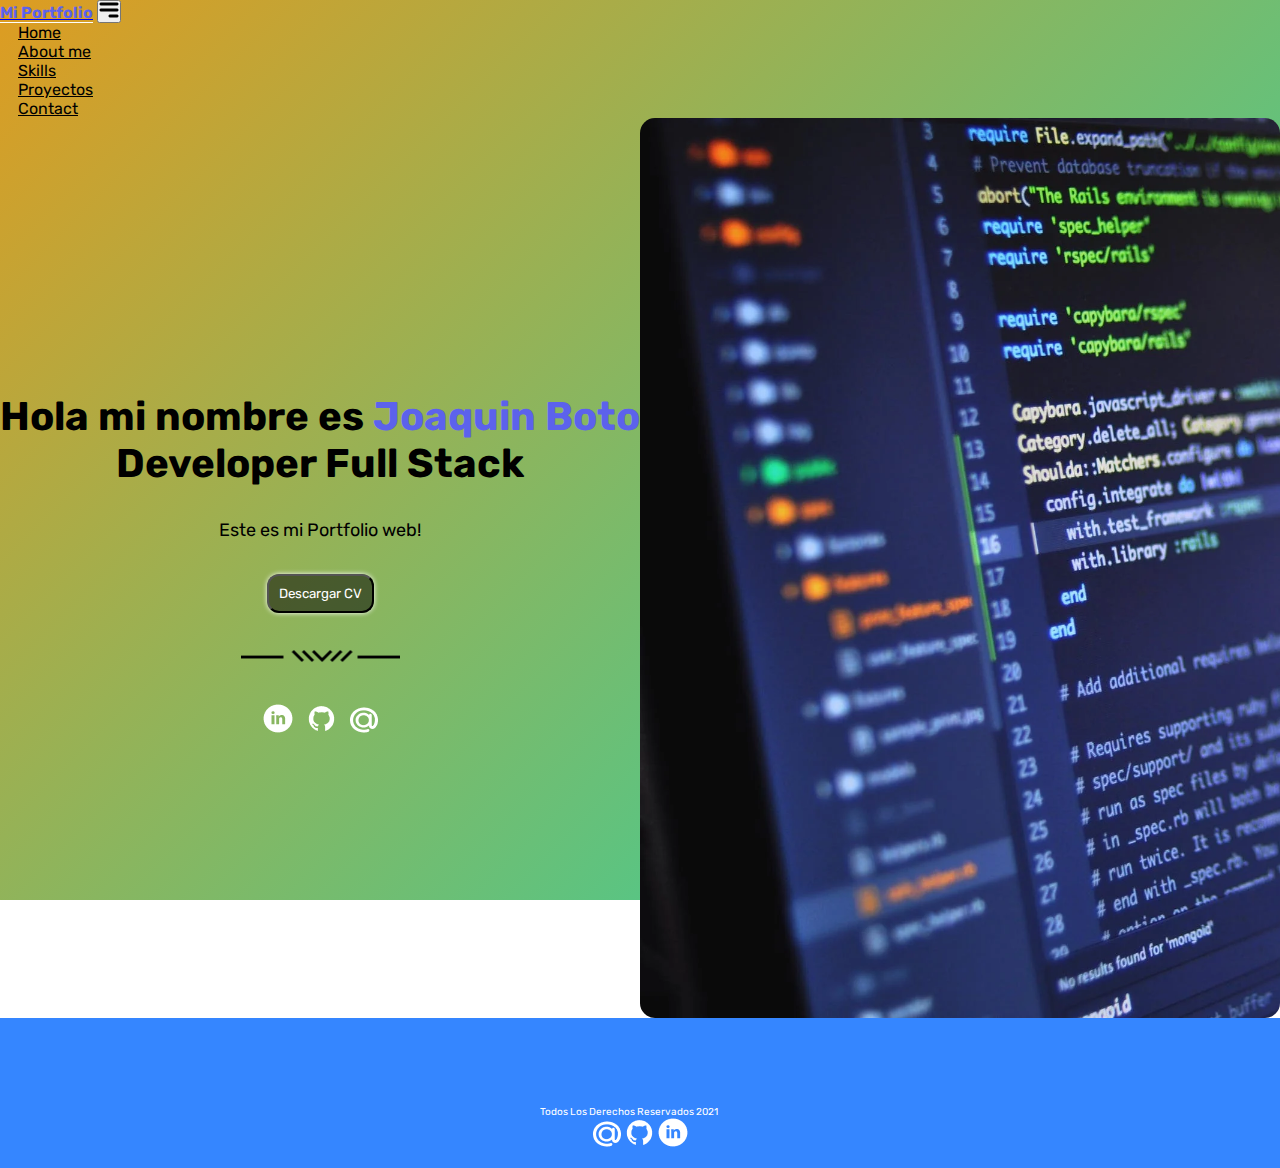
<file: index.html>
<!DOCTYPE html>
<html lang="en">
<head>
    <meta charset="UTF-8">
    <meta http-equiv="X-UA-Compatible" content="IE=edge">
    <meta name="viewport" content="width=device-width, initial-scale=1.0">
    <meta name="keywords" content="Portfolio , CoderHouse , Programador , Developed , Developer , HTML , CSS , Full Stack , index , inicio , home ">
    <meta name="description" content="Portfolio personal propio donde encontraras toda mi informacion acerca de mis trabajos y habilidades">
    <link href="https://cdn.lineicons.com/3.0/lineicons.css" rel="stylesheet">
    <link rel="stylesheet" href="./css/style.css">
    <link href="https://cdn.jsdelivr.net/npm/bootstrap@5.1.3/dist/css/bootstrap.min.css" rel="stylesheet" integrity="sha384-1BmE4kWBq78iYhFldvKuhfTAU6auU8tT94WrHftjDbrCEXSU1oBoqyl2QvZ6jIW3" crossorigin="anonymous">
    <link rel="preconnect" href="https://fonts.googleapis.com">
    <link rel="preconnect" href="https://fonts.gstatic.com" crossorigin>
    <link href="https://fonts.googleapis.com/css2?family=DM+Sans:wght@500&display=swap" rel="stylesheet"> 
    <link rel="icon" href="../img/fabicon.png">
    <title>Mi Portfolio | Home</title>
</head>
<body>
    
            <!--------BARRA DE NAVEGACION----------->
            
    <nav class="navbar navbar-expand-lg p-3" id="menu">
        <div class="container">
          <a class="navbar-brand" href="index.html"><span id="logo" class="fs-5 fs-4 fw-bold">Mi Portfolio</span></a>
          <button class="navbar-toggler" type="button" data-bs-toggle="collapse" data-bs-target="#navbarSupportedContent" aria-controls="navbarSupportedContent" aria-expanded="false" aria-label="Toggle navigation">
            <span><img src="./img/Icon.png" alt=""></span>
          </button>
            <div class="collapse navbar-collapse justify-content-end" id="navbarSupportedContent">
                    <ul class="navbar-nav px-md-5 d-md-flex justify-content-around w-75">
                    <li class="nav-item">
                        <a class="nav-link px-md-3" aria-current="page" href="index.html"><i class="lni lni-home px-2"></i>Home</a>
                    </li>
                    <li class="nav-item px-md-3">
                        <a class="nav-link" href="./pages/aboutme.html"><i class="lni lni-consulting px-2"></i>About me</a>
                    </li>
                    <li class="nav-item px-md-3">
                        <a class="nav-link" href="./pages/skills.html"><i class="lni lni-diamond px-2"></i>Skills</a>
                    </li>
                    <li class="nav-item px-md-3">
                        <a class="nav-link" href="./pages/proyecto.html"><i class="lni lni-agenda px-2"></i>Proyectos</a>
                    </li>
                    <li class="nav-item px-md-3">
                        <a class="nav-link" href="./pages/contacto.html"><i class="lni lni-wechat px-2"></i>Contact</a>
                    </li>
                </ul>
            </div>
        </div>
    </nav>


    <!-------------CONTENEDOR PRINCIPAL------>

    <header class="headerHome">
            <div class="dvHeader">
                <div class="dvFlex">
                    <div class="titulo">
                        <p class="parrafoTitulo">Hola mi nombre es <span class="spanTitulo">Joaquin Boto</span></p>
                        <p class="parrafoTitulo">Developer Full Stack</p>
                    </div>
                    <div>
                        <p>Este es mi Portfolio web!</p>
                    </div>
                    <div>
                        <button class="botonCv">Descargar CV</button>
                    </div>
                    <div>
                        <img src="./img/mobile/separatorBlack 7.png" alt="separadorblack">
                    </div>
                    <div>
                        <a href="https://www.linkedin.com/in/joaquin-boto-949132207/"><img class="redes" src="./img/mobile/linkeding-icon.png" alt="icono"></a>
                        <a href="https://github.com/joaquinboto"><img class="redes" src="./img/mobile/github-icon.png" alt="icono"></a>
                        <a href="mailto:joaquin.boto@hotmail.com"><img class="redes" src="./img/mobile/email-icon.png" alt="icono"></a>
                    </div>
                </div>
            </div>
            <div class="dvImg">
                <div class="opacidad">
                <button><a class="text-decoration-none text-light" href="./pages/proyecto.html">More info</a></button>
                </div>
            </div>
        </header>
    
          <!---------------FOOTER--------------->

    <footer class="w-100  d-flex  align-items-center justify-content-center flex-wrap">
        <p class="fs-5 px-3  pt-3">Todos Los Derechos Reservados 2021</p>
        <div>
          <a href="mailto:joaquin.boto@hotmail.com"><img class="iconos" src="./img/mobile/email-icon.png" alt="icono"></a>
          <a href="https://github.com/joaquinboto"><img class="iconos" src="./img/mobile/github-icon.png" alt="icono"></a>
          <a href="https://www.linkedin.com/in/joaquin-boto-949132207/"><img class="iconos" src="./img/mobile/linkeding-icon.png" alt="icono"></a>
        </div>
    </footer>


    <script src="https://cdn.jsdelivr.net/npm/@popperjs/core@2.10.2/dist/umd/popper.min.js" integrity="sha384-7+zCNj/IqJ95wo16oMtfsKbZ9ccEh31eOz1HGyDuCQ6wgnyJNSYdrPa03rtR1zdB" crossorigin="anonymous"></script>
    <script src="https://cdn.jsdelivr.net/npm/bootstrap@5.1.3/dist/js/bootstrap.min.js" integrity="sha384-QJHtvGhmr9XOIpI6YVutG+2QOK9T+ZnN4kzFN1RtK3zEFEIsxhlmWl5/YESvpZ13" crossorigin="anonymous"></script>





</body>
</html>
</file>
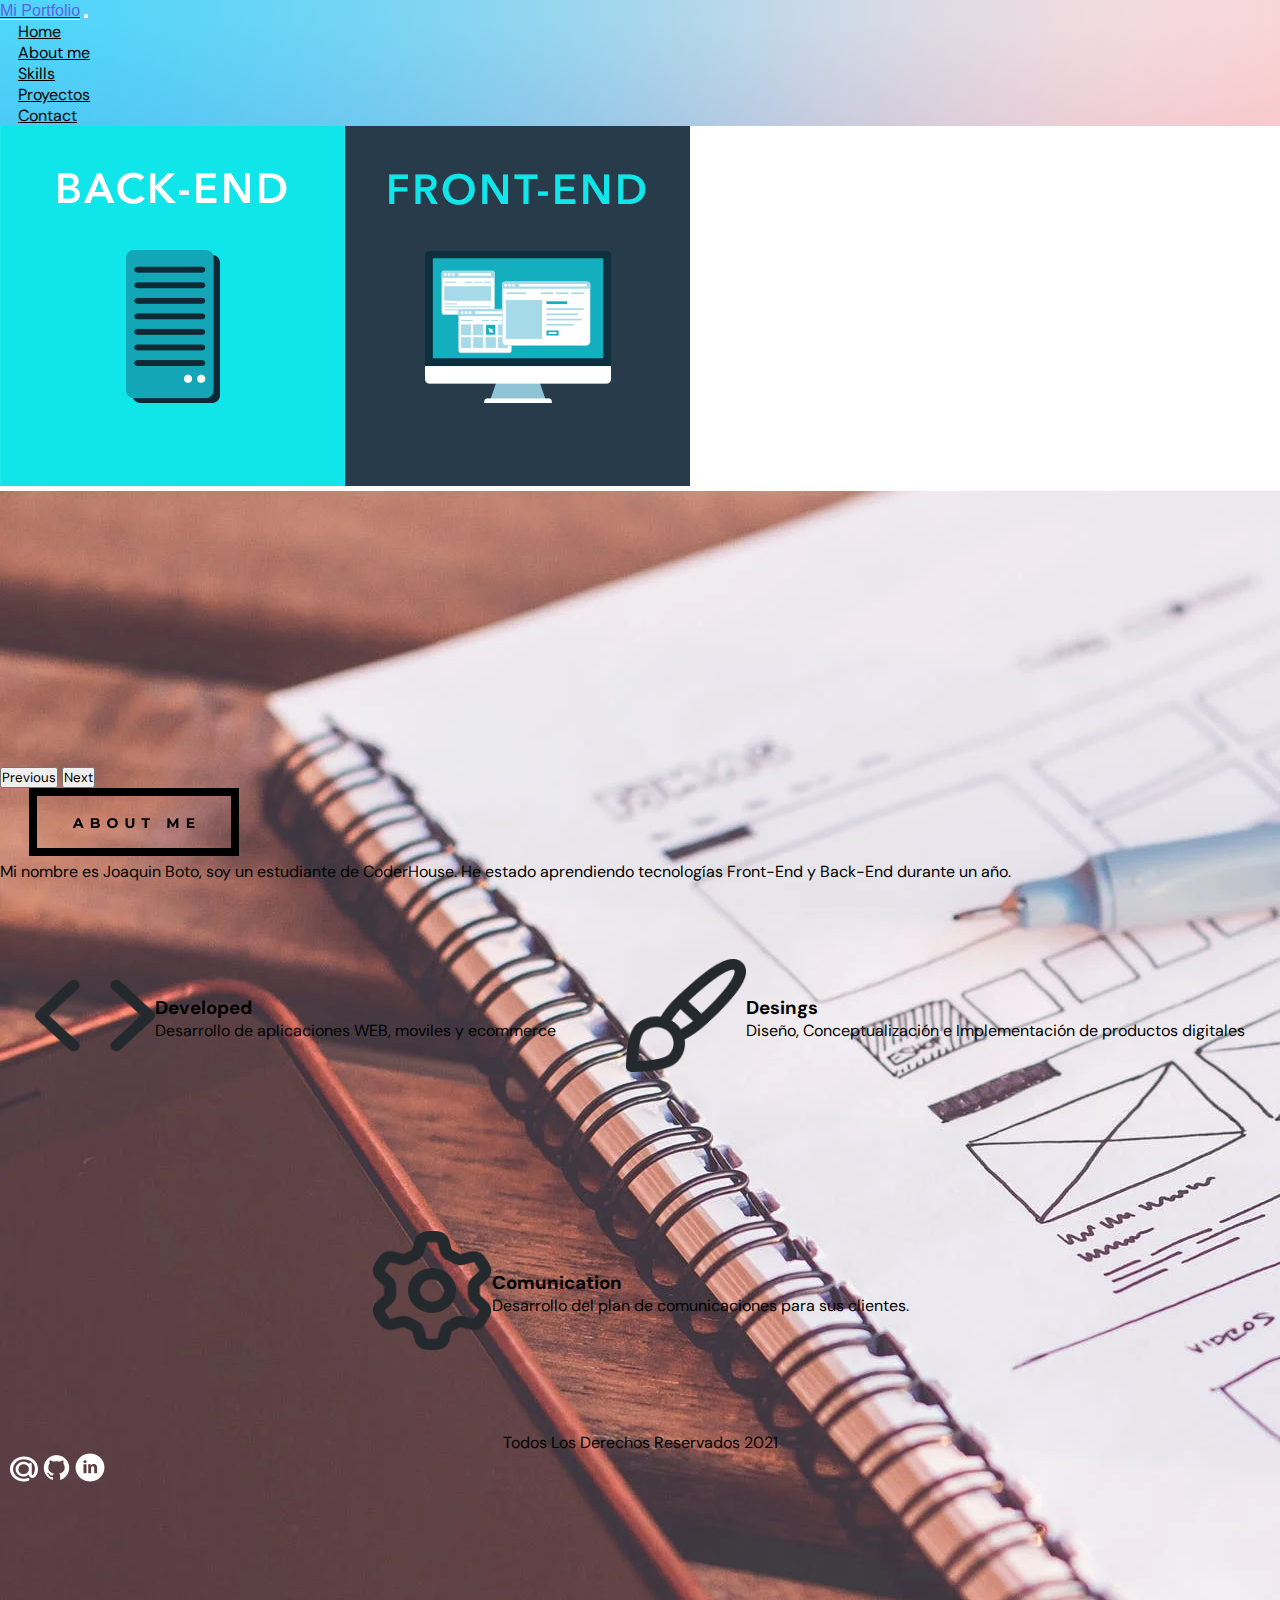
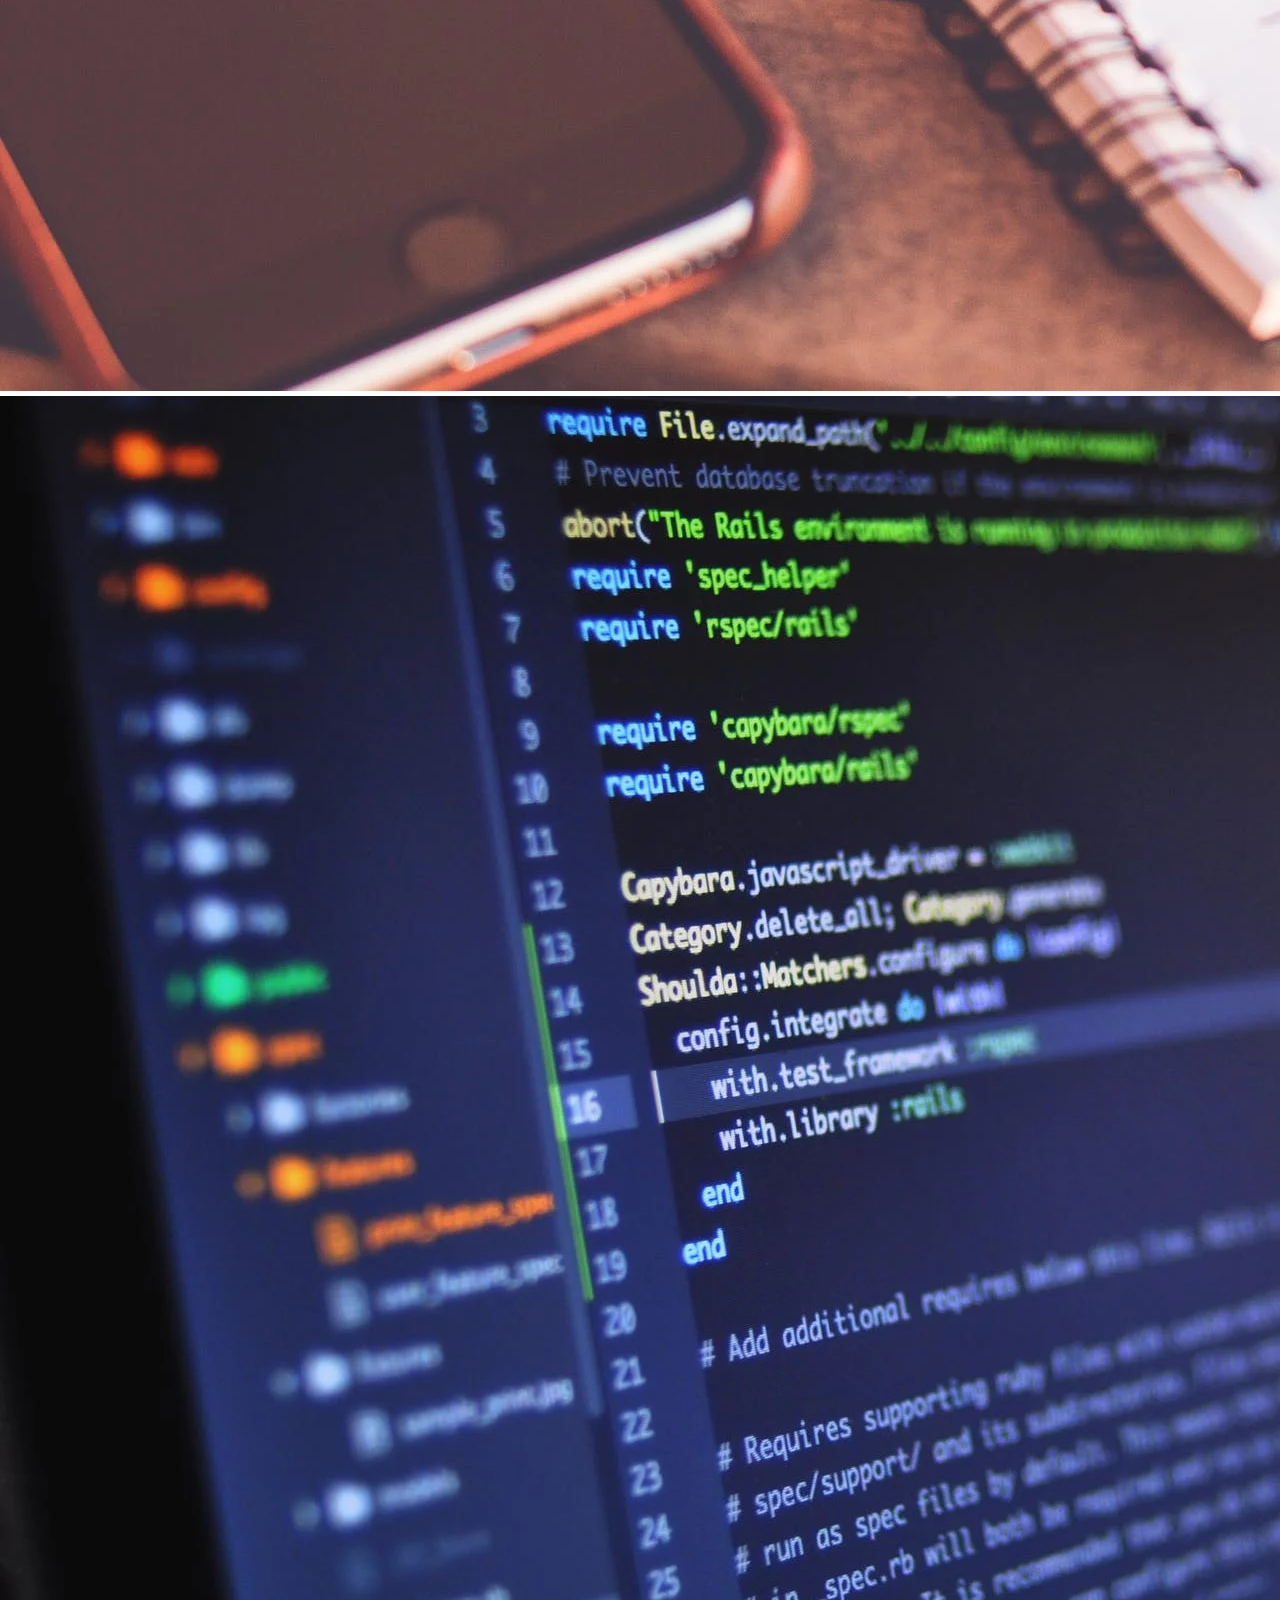
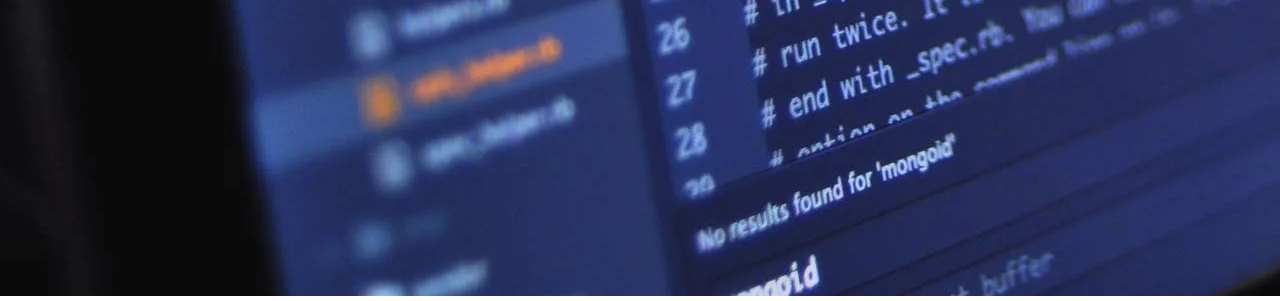
<file: aboutme.html>
<!DOCTYPE html>
<html lang="en">
    <head>
        <meta charset="UTF-8">
        <meta http-equiv="X-UA-Compatible" content="IE=edge">
        <meta name="viewport" content="width=device-width, initial-scale=1.0">
        <meta name="keywords" content="Portfolio , CoderHouse , Programador , Developed , Full Stack ">
        <meta name="description" content="Portfolio personal propio donde encontraras toda mi informacion acerca de mis trabajos y habilidades">
        <link href="https://cdn.lineicons.com/3.0/lineicons.css" rel="stylesheet">
        <link rel="stylesheet" href="style.css">
        <link href="https://cdn.jsdelivr.net/npm/bootstrap@5.1.3/dist/css/bootstrap.min.css" rel="stylesheet" integrity="sha384-1BmE4kWBq78iYhFldvKuhfTAU6auU8tT94WrHftjDbrCEXSU1oBoqyl2QvZ6jIW3" crossorigin="anonymous">
        <link rel="preconnect" href="https://fonts.googleapis.com">
        <link rel="preconnect" href="https://fonts.gstatic.com" crossorigin>
        <link href="https://fonts.googleapis.com/css2?family=DM+Sans:wght@500&display=swap" rel="stylesheet">
        <title>Mi Portfolio</title>
    </head>
<body>
    


              <!--------------BARRA DE NAVEGACION--------------->

    <nav  class="navbar navbar-expand-lg p-3 navbar-dark"  id="menu">
        <div class="container">
          <a class="navbar-brand" href="#"><span id="logo" class="fs-5 fs-4 fw-bold">Mi Portfolio</span></a>
          <button class="navbar-toggler" type="button" data-bs-toggle="collapse" data-bs-target="#navbarSupportedContent" aria-controls="navbarSupportedContent" aria-expanded="false" aria-label="Toggle navigation">
            <span class="navbar-toggler-icon"></span>
          </button>
            <div class="collapse navbar-collapse justify-content-end" id="navbarSupportedContent">
                    <ul class="navbar-nav px-md-5 d-md-flex justify-content-around w-75">
                    <li class="nav-item">
                      <a class="nav-link px-md-3" aria-current="page" href="index.html"><i class="lni lni-home px-2"></i>Home</a>
                    </li>
                    <li class="nav-item px-md-3">
                    <a class="nav-link" href="aboutme.html"><i class="lni lni-consulting px-2"></i>About me</a>
                    </li>
                    <li class="nav-item px-md-3">
                        <a class="nav-link" href="skills.html"><i class="lni lni-diamond px-2"></i>Skills</a>
                    </li>
                    <li class="nav-item px-md-3">
                        <a class="nav-link" href="proyecto.html"><i class="lni lni-agenda px-2"></i>Proyectos</a>
                    </li>
                    <li class="nav-item px-md-3">
                      <a class="nav-link" href="contacto.html"><i class="lni lni-wechat px-2"></i>Contact</a>
                    </li>
                </ul>
            </div>
        </div>
    </nav>



    <!--------------CARROUSEL------------->

    <div id="carousel" class="carousel slide" data-bs-ride="carousel">
        <div class="carousel-inner">
          <div class="carousel-item active">
            <img src="./img/front-end-web-development-vs-back-end-web-development.png" class="d-block w-100" alt="slide1">
          </div>
          
          <div class="carousel-item">
            <img src="./img/slide2.jpg" class="d-block w-100" alt="slide2">
          </div>

          <div class="carousel-item">
            <img src="./img/slide3.jpg" class="d-block w-100" alt="slide3">
          </div>

        </div>
        <button class="carousel-control-prev" type="button" data-bs-target="#carousel"  data-bs-slide="prev">
          <span class="carousel-control-prev-icon" aria-hidden="true"></span>
          <span class="visually-hidden">Previous</span>
        </button>
        <button class="carousel-control-next" type="button" data-bs-target="#carousel"  data-bs-slide="next">
          <span class="carousel-control-next-icon" aria-hidden="true"></span>
          <span class="visually-hidden">Next</span>
        </button>
      </div>    
    
        
    
       <!--------------INTRODUCCION ABOUT ME----------------->


    <section class="d-flex flex-column justify-content-center align-items-center pt-5  text-center m-auto" id="intro">
    <img class="p-3 border-top border-3" src="./img/mobile/aboutme.png" alt="aboutme"></img>
     <p class="p-3 w-50 text-black fs-4 fw-bold">
      Mi nombre es Joaquin Boto, soy un estudiante de CoderHouse. He estado aprendiendo tecnologías Front-End y Back-End durante un año.      
     </p>   
    </section>



         <!------------------ABOUT ME------------------>
    
<section class="section">
  <div class="dvDesarrollo">       
        <div>
            <img class="mx-2" src="./img/mobile/developed-icon.png" width="120px"  alt="desarrollo">
        </div>
            <div>
              <h3>Developed</h3>
              <p>Desarrollo de aplicaciones WEB, moviles y ecommerce</p>
            </div>
  </div>

    <div class="dvDiseño">
        <div>
          <img class="mx-3" src="./img/mobile/desing-icon.png" width="120px" alt="Diseño">
        </div>
              <div>
                  <h3>Desings</h3>
                  <p>Diseño, Conceptualización e Implementación de productos digitales</p>
          </div>
    </div>
    
    <div class="dvComunicaciones">       
        <div>
            <img class="mx-2" src="./img/mobile/mantenimiento-icono.png" width="120px"  alt="comunicaciones">
        </div>
            <div>
              <h3>Comunication</h3>
              <p>Desarrollo  del plan de comunicaciones para sus clientes.</p>
            </div>
    </div>
</section>



      <!---------------------FOOTER------------------->



    <footer class="w-100  d-flex  align-items-center justify-content-center flex-wrap">
    <p class="fs-5 px-3  pt-3">Todos Los Derechos Reservados 2021</p>
    <div class="iconos">
      <img src="./img/mobile/email-icon.png" alt="iconos">
      <img src="./img/mobile/github-icon.png" alt="iconos">
      <img src="./img/mobile/linkeding-icon.png" alt="iconos">
    </div>
    </footer>

    <script src="https://cdn.jsdelivr.net/npm/@popperjs/core@2.10.2/dist/umd/popper.min.js" integrity="sha384-7+zCNj/IqJ95wo16oMtfsKbZ9ccEh31eOz1HGyDuCQ6wgnyJNSYdrPa03rtR1zdB" crossorigin="anonymous"></script>
    <script src="https://cdn.jsdelivr.net/npm/bootstrap@5.1.3/dist/js/bootstrap.min.js" integrity="sha384-QJHtvGhmr9XOIpI6YVutG+2QOK9T+ZnN4kzFN1RtK3zEFEIsxhlmWl5/YESvpZ13" crossorigin="anonymous"></script>


</body>
</html>
</file>
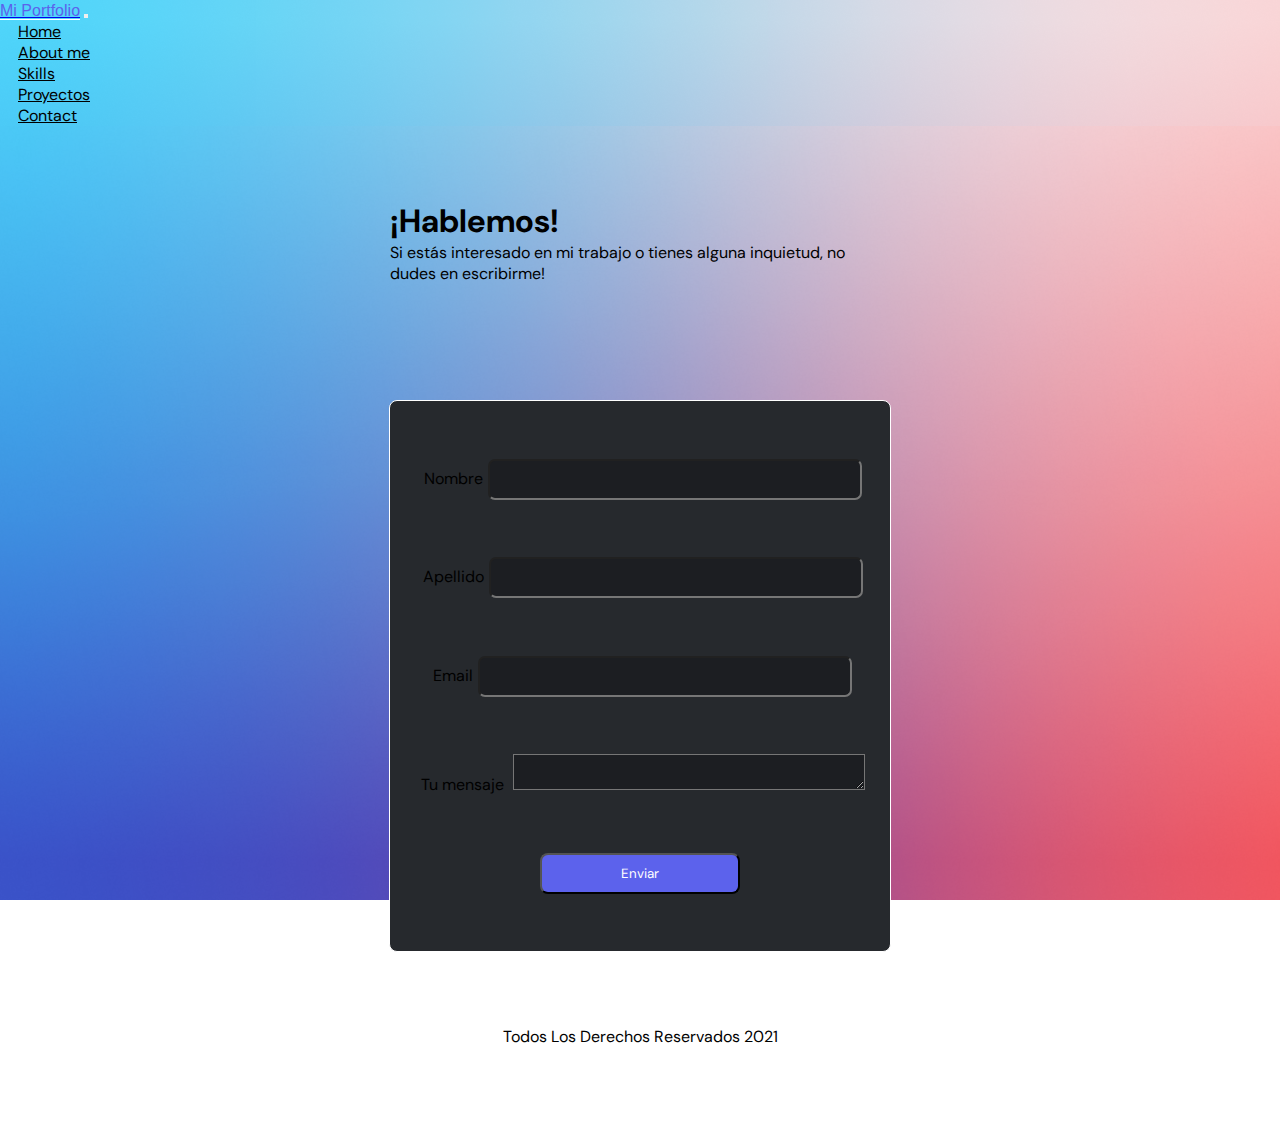
<file: contacto.html>
<!DOCTYPE html>
<html lang="en">
<head>
    <meta charset="UTF-8">
    <meta http-equiv="X-UA-Compatible" content="IE=edge">
    <meta name="viewport" content="width=device-width, initial-scale=1.0">
    <meta name="keywords" content="Portfolio , CoderHouse , Programador , Developed , Full Stack ">
    <meta name="description" content="Portfolio personal propio donde encontraras toda mi informacion acerca de mis trabajos y habilidades">
    <link rel="stylesheet" href="style.css">
    <link href="https://cdn.jsdelivr.net/npm/bootstrap@5.1.3/dist/css/bootstrap.min.css" rel="stylesheet" integrity="sha384-1BmE4kWBq78iYhFldvKuhfTAU6auU8tT94WrHftjDbrCEXSU1oBoqyl2QvZ6jIW3" crossorigin="anonymous">
    <link rel="preconnect" href="https://fonts.googleapis.com">
    <link rel="preconnect" href="https://fonts.gstatic.com" crossorigin>
    <link href="https://fonts.googleapis.com/css2?family=DM+Sans:wght@500&display=swap" rel="stylesheet"> 
    <title>Mi Portfolio</title>
</head>
<body>

    <nav  class="navbar navbar-expand-lg p-3 navbar-dark"  id="menu">
        <div class="container">
          <a class="navbar-brand" href="#"><span id="logo" class="fs-5 fs-4 fw-bold">Mi Portfolio</span></a>
          <button class="navbar-toggler" type="button" data-bs-toggle="collapse" data-bs-target="#navbarSupportedContent" aria-controls="navbarSupportedContent" aria-expanded="false" aria-label="Toggle navigation">
            <span class="navbar-toggler-icon"></span>
          </button>
            <div class="collapse navbar-collapse justify-content-end" id="navbarSupportedContent">
                    <ul class="navbar-nav px-md-5 d-md-flex justify-content-around w-75">
                    <li class="nav-item">
                    <a class="nav-link px-md-3" aria-current="page" href="index.html">Home</a>
                    </li>
                    <li class="nav-item px-md-3">
                    <a class="nav-link" href="aboutme.html">About me</a>
                    </li>
                    <li class="nav-item px-md-3">
                        <a class="nav-link" href="#">Skills</a>
                    </li>
                    <li class="nav-item px-md-3">
                        <a class="nav-link" href="#">Proyectos</a>
                    </li>
                    <li class="nav-item px-md-3">
                    <a class="nav-link" href="contacto.html">Contact</a>
                    </li>
                </ul>
            </div>
        </div>
    </nav>


    
            <header class="contenedorContacto">
                <div class="encabezadoContacto">
                    <h1 class="text-center">¡Hablemos!</h1>
                    <p class="text-center">
                        Si estás interesado en mi trabajo o tienes alguna inquietud, no dudes en escribirme!
                    </p>
                </div>
                        <form class="Formulario" action="">
                            <div class="d-flex flex-column">
                                <label for="text">Nombre</label><input class="casilla" type="text">
                            </div>
                            <div class="d-flex flex-column">
                                <label for="text">Apellido</label><input class="casilla" type="text">
                            </div>
                            <div class="d-flex flex-column">
                                <label for="text">Email</label><input class="casilla" type="text">
                            </div>
                            <div class="d-flex flex-column">
                                <label for="text">Tu mensaje</label>
                                <textarea style="color: white;" name="mensaje"></textarea>
                            </div>
                            <div class="d-flex flex-column">
                                <input class="btnForm" type="button" value="Enviar">
                            </div>
                        </form>
            </header>

                  <!--FOOTER-->

    <footer class="w-100  d-flex  align-items-center justify-content-center flex-wrap">
        <p class="fs-5 px-3  pt-3">Todos Los Derechos Reservados 2021</p>
        <div class="iconos">
          <img src="./img/mobile/email-icon.png" alt="">
          <img src="./img/mobile/github-icon.png" alt="">
          <img src="./img/mobile/linkeding-icon.png" alt="">
        </div>
        </footer>



<script src="https://cdn.jsdelivr.net/npm/@popperjs/core@2.10.2/dist/umd/popper.min.js" integrity="sha384-7+zCNj/IqJ95wo16oMtfsKbZ9ccEh31eOz1HGyDuCQ6wgnyJNSYdrPa03rtR1zdB" crossorigin="anonymous"></script>
<script src="https://cdn.jsdelivr.net/npm/bootstrap@5.1.3/dist/js/bootstrap.min.js" integrity="sha384-QJHtvGhmr9XOIpI6YVutG+2QOK9T+ZnN4kzFN1RtK3zEFEIsxhlmWl5/YESvpZ13" crossorigin="anonymous"></script>





</body>
</html>
</file>
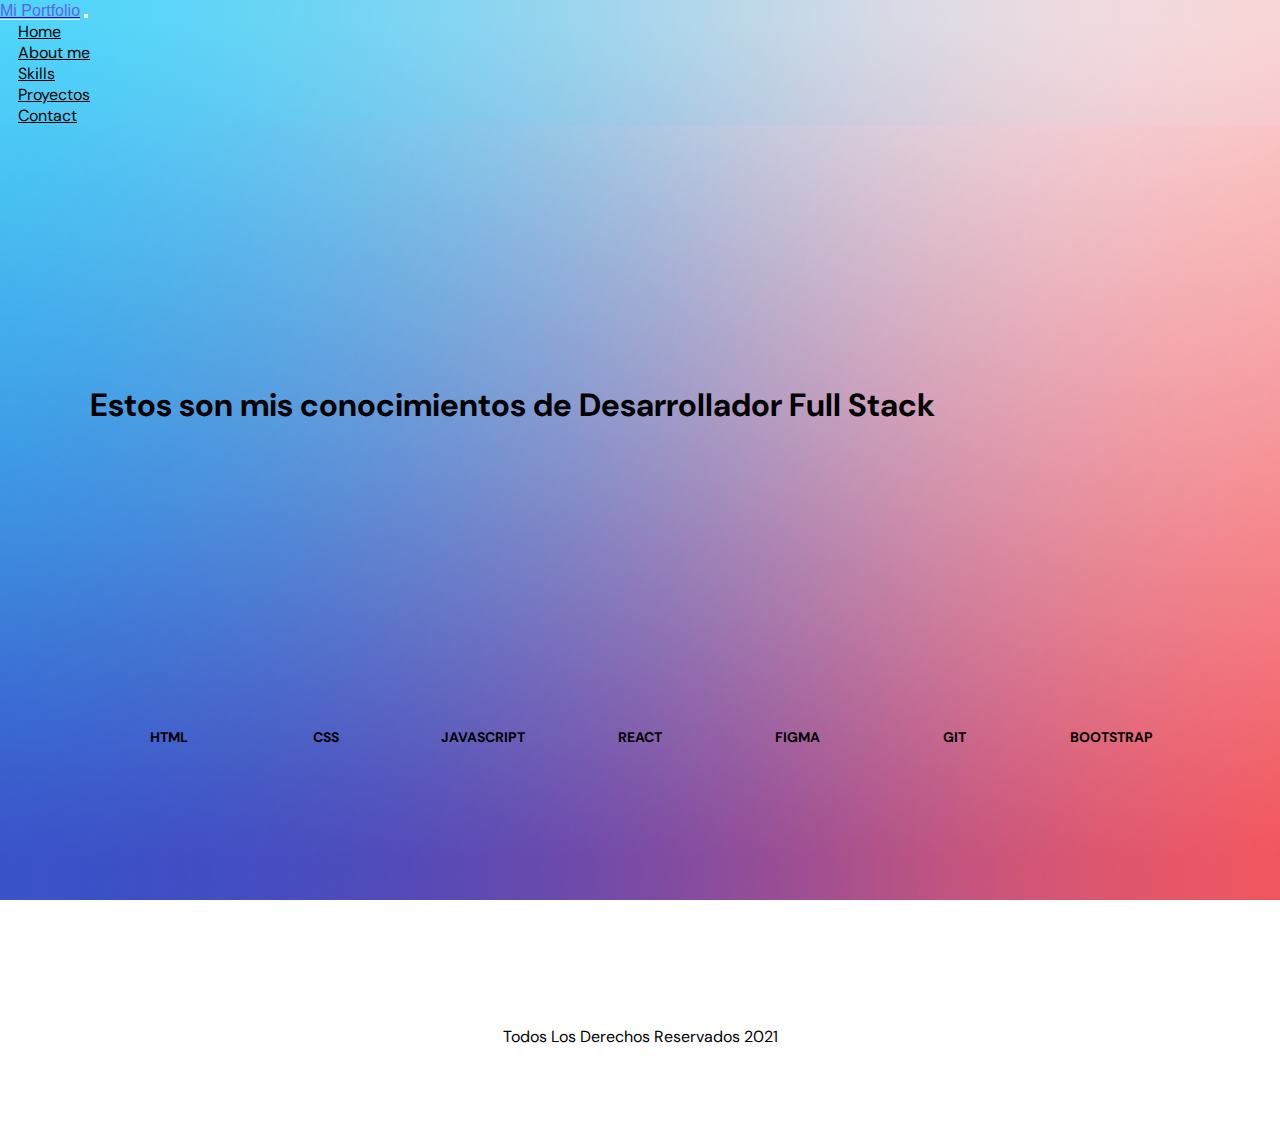
<file: skills.html>
<!DOCTYPE html>
<html lang="en">
    <head>
        <meta charset="UTF-8">
        <meta http-equiv="X-UA-Compatible" content="IE=edge">
        <meta name="viewport" content="width=device-width, initial-scale=1.0">
        <meta name="keywords" content="Portfolio , CoderHouse , Programador , Developed , Full Stack ">
        <meta name="description" content="Portfolio personal propio donde encontraras toda mi informacion acerca de mis trabajos y habilidades">
        <link href="https://cdn.lineicons.com/3.0/lineicons.css" rel="stylesheet">
        <link rel="stylesheet" href="style.css">
        <link href="https://cdn.jsdelivr.net/npm/bootstrap@5.1.3/dist/css/bootstrap.min.css" rel="stylesheet" integrity="sha384-1BmE4kWBq78iYhFldvKuhfTAU6auU8tT94WrHftjDbrCEXSU1oBoqyl2QvZ6jIW3" crossorigin="anonymous">
        <link rel="preconnect" href="https://fonts.googleapis.com">
        <link rel="preconnect" href="https://fonts.gstatic.com" crossorigin>
        <link href="https://fonts.googleapis.com/css2?family=DM+Sans:wght@500&display=swap" rel="stylesheet">
        <title>Mi Portfolio</title>
    </head>
<body>
    


    <nav  class="navbar navbar-expand-lg p-3 navbar-dark"  id="menu">
        <div class="container">
          <a class="navbar-brand" href="#"><span id="logo" class="fs-5 fs-4 fw-bold">Mi Portfolio</span></a>
          <button class="navbar-toggler" type="button" data-bs-toggle="collapse" data-bs-target="#navbarSupportedContent" aria-controls="navbarSupportedContent" aria-expanded="false" aria-label="Toggle navigation">
            <span class="navbar-toggler-icon"></span>
          </button>
            <div class="collapse navbar-collapse justify-content-end" id="navbarSupportedContent">
                    <ul class="navbar-nav px-md-5 d-md-flex justify-content-around w-75">
                    <li class="nav-item">
                    <a class="nav-link px-md-3" aria-current="page" href="index.html">Home</a>
                    </li>
                    <li class="nav-item px-md-3">
                    <a class="nav-link" href="aboutme.html">About me</a>
                    </li>
                    <li class="nav-item px-md-3">
                        <a class="nav-link" href="#">Skills</a>
                    </li>
                    <li class="nav-item px-md-3">
                        <a class="nav-link" href="#">Proyectos</a>
                    </li>
                    <li class="nav-item px-md-3">
                    <a class="nav-link" href="contacto.html">Contact</a>
                    </li>
                </ul>
            </div>
        </div>
    </nav>


    <header class="headerSkills">
        <div class="dvContenedorSkills">
            <div class="contenedorH1">
                <h1 class="text-center text-white">Estos son mis conocimientos de Desarrollador Full Stack</h1>
            </div>
            <div class="contenedorBox">
                <div class="box">
                    <i class="lni lni-html5"></i>
                    <h6>HTML</h6>
                    <h5>HTML</h5>
                </div>
                <div class="box">
                    <i class="lni lni-css3"></i>
                    <h6>CSS</h6>
                    <h5>CSS</h5>
                </div>
                <div class="box">
                    <i class="lni lni-javascript"></i>
                    <h6>JAVASCRIPT</h6>
                    <h5>JAVASCRIPT</h5>
                </div>
                <div class="box">
                    <i class="lni lni-react"></i>
                    <h6>REACT</h6>
                    <h5>REACT</h5>
                </div>
                <div class="box">
                    <i class="lni lni-figma"></i>
                    <h6>FIGMA</h6>
                    <h5>FIGMA</h5>
                </div>
                <div class="box">
                    <i class="lni lni-git"></i>
                    <h6>GIT</h6>
                    <h5>GIT</h5>
                </div>
                <div class="box">
                    <i class="lni lni-bootstrap"></i>
                    <h6>BOOTSTRAP</h6>
                    <h5>BOOTSTRAP</h5>
                </div>
            </div>
        </div>
    </header>

    <footer class="w-100  d-flex  align-items-center justify-content-center flex-wrap">
        <p class="fs-5 px-3  pt-3">Todos Los Derechos Reservados 2021</p>
        <div class="iconos">
          <img src="./img/mobile/email-icon.png" alt="">
          <img src="./img/mobile/github-icon.png" alt="">
          <img src="./img/mobile/linkeding-icon.png" alt="">
        </div>
    </footer>


</body>
</html>
</file>
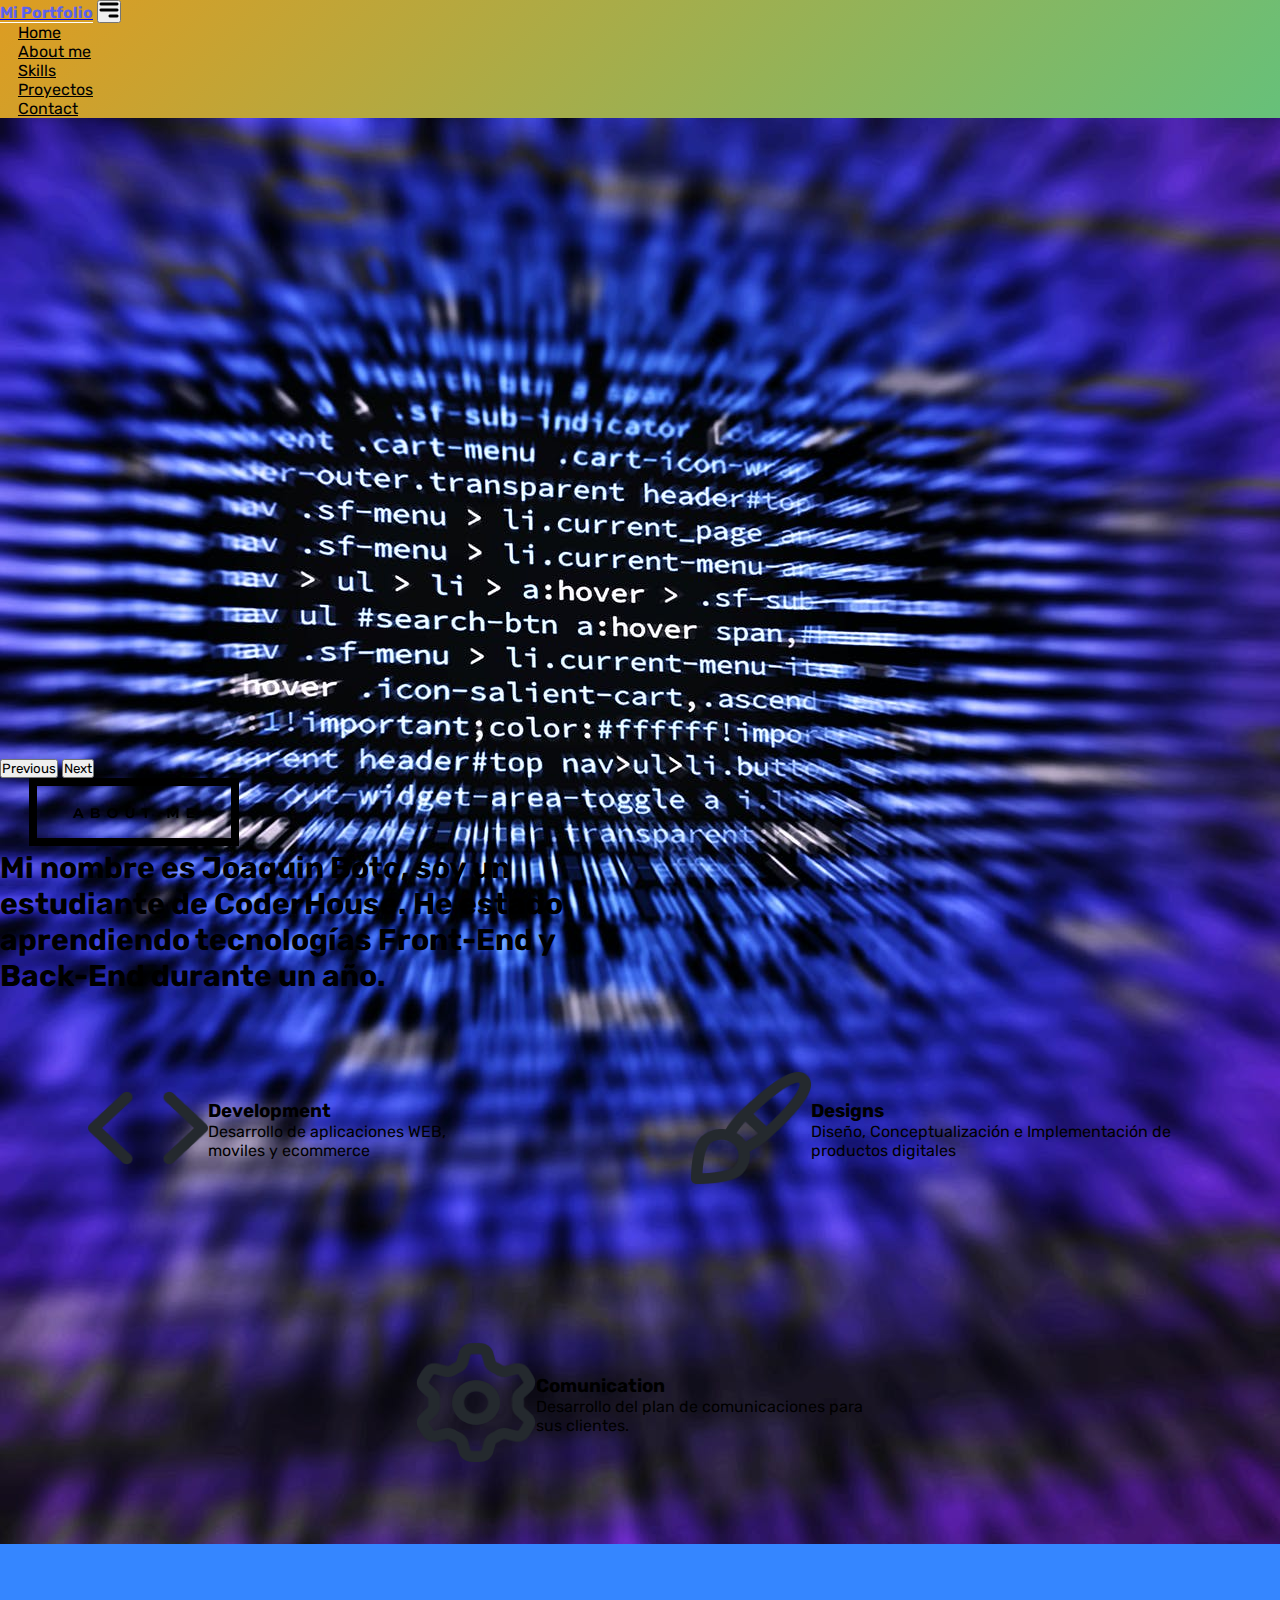
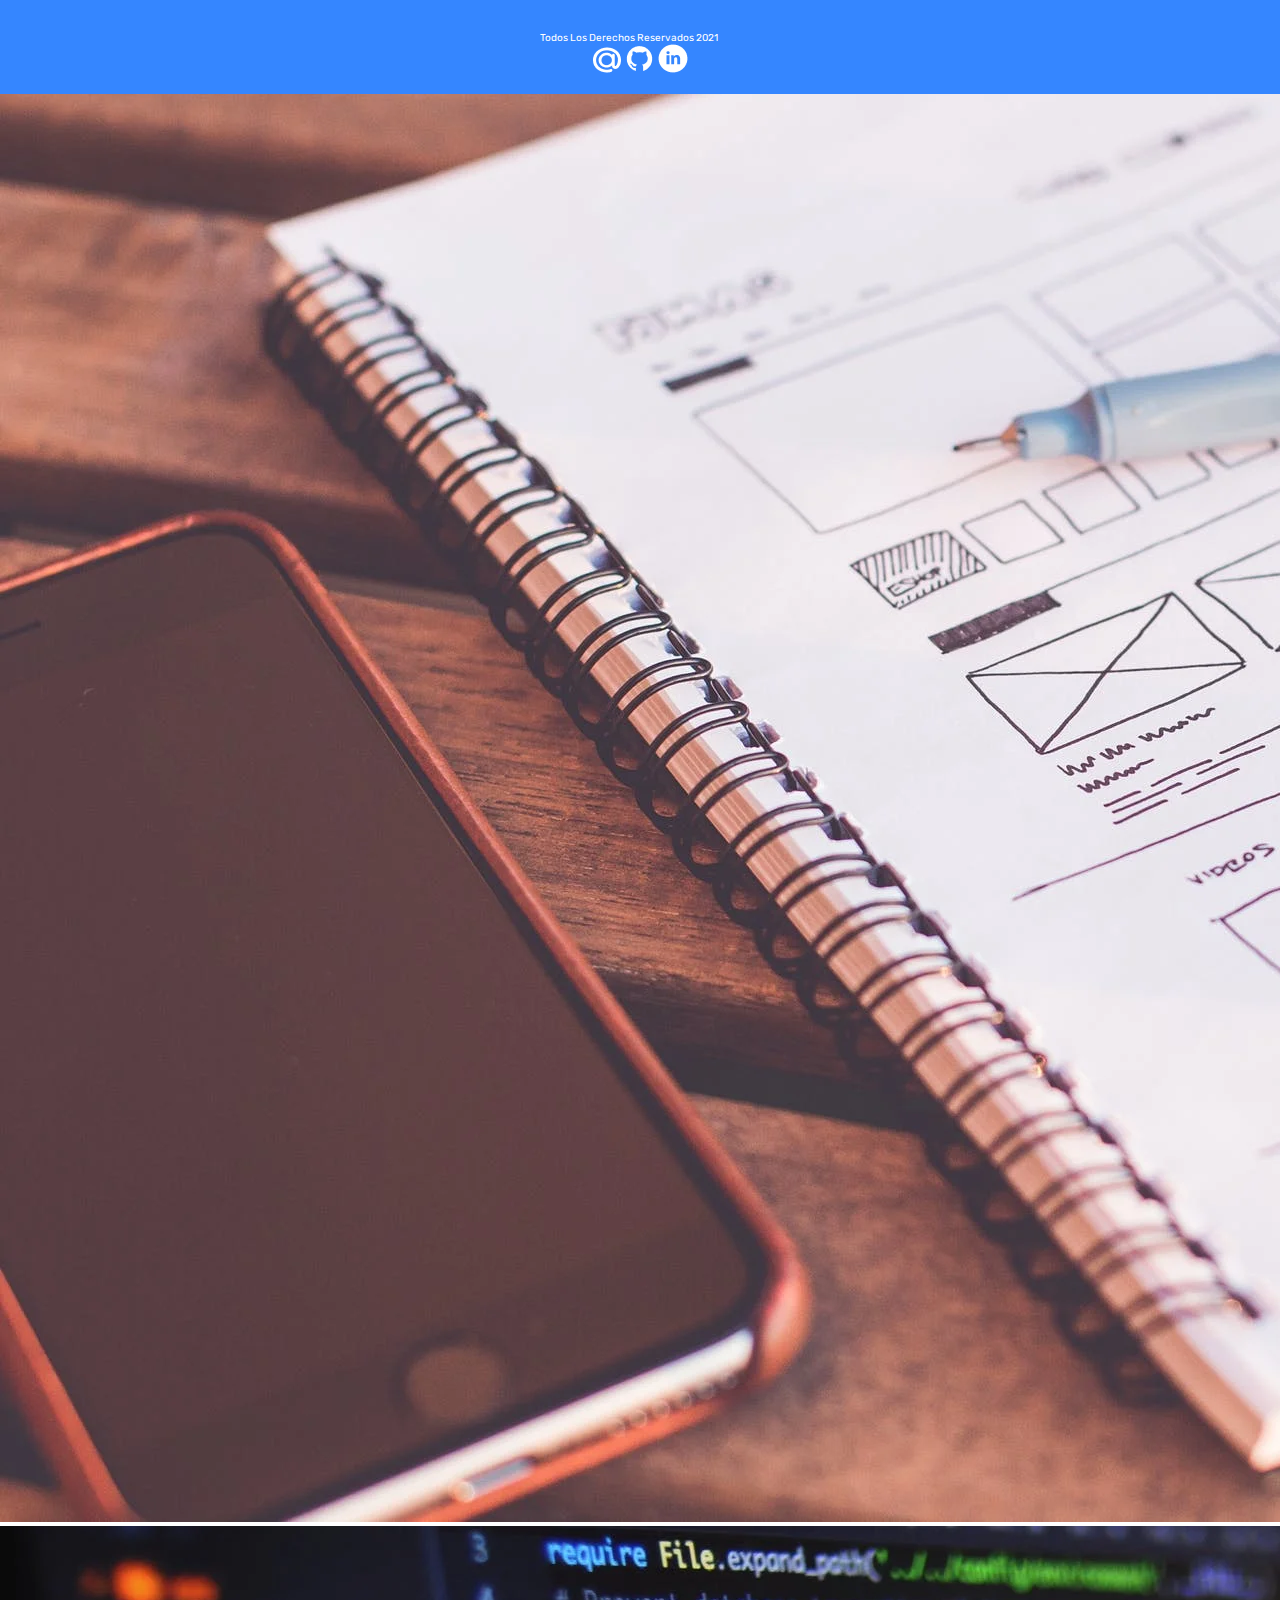
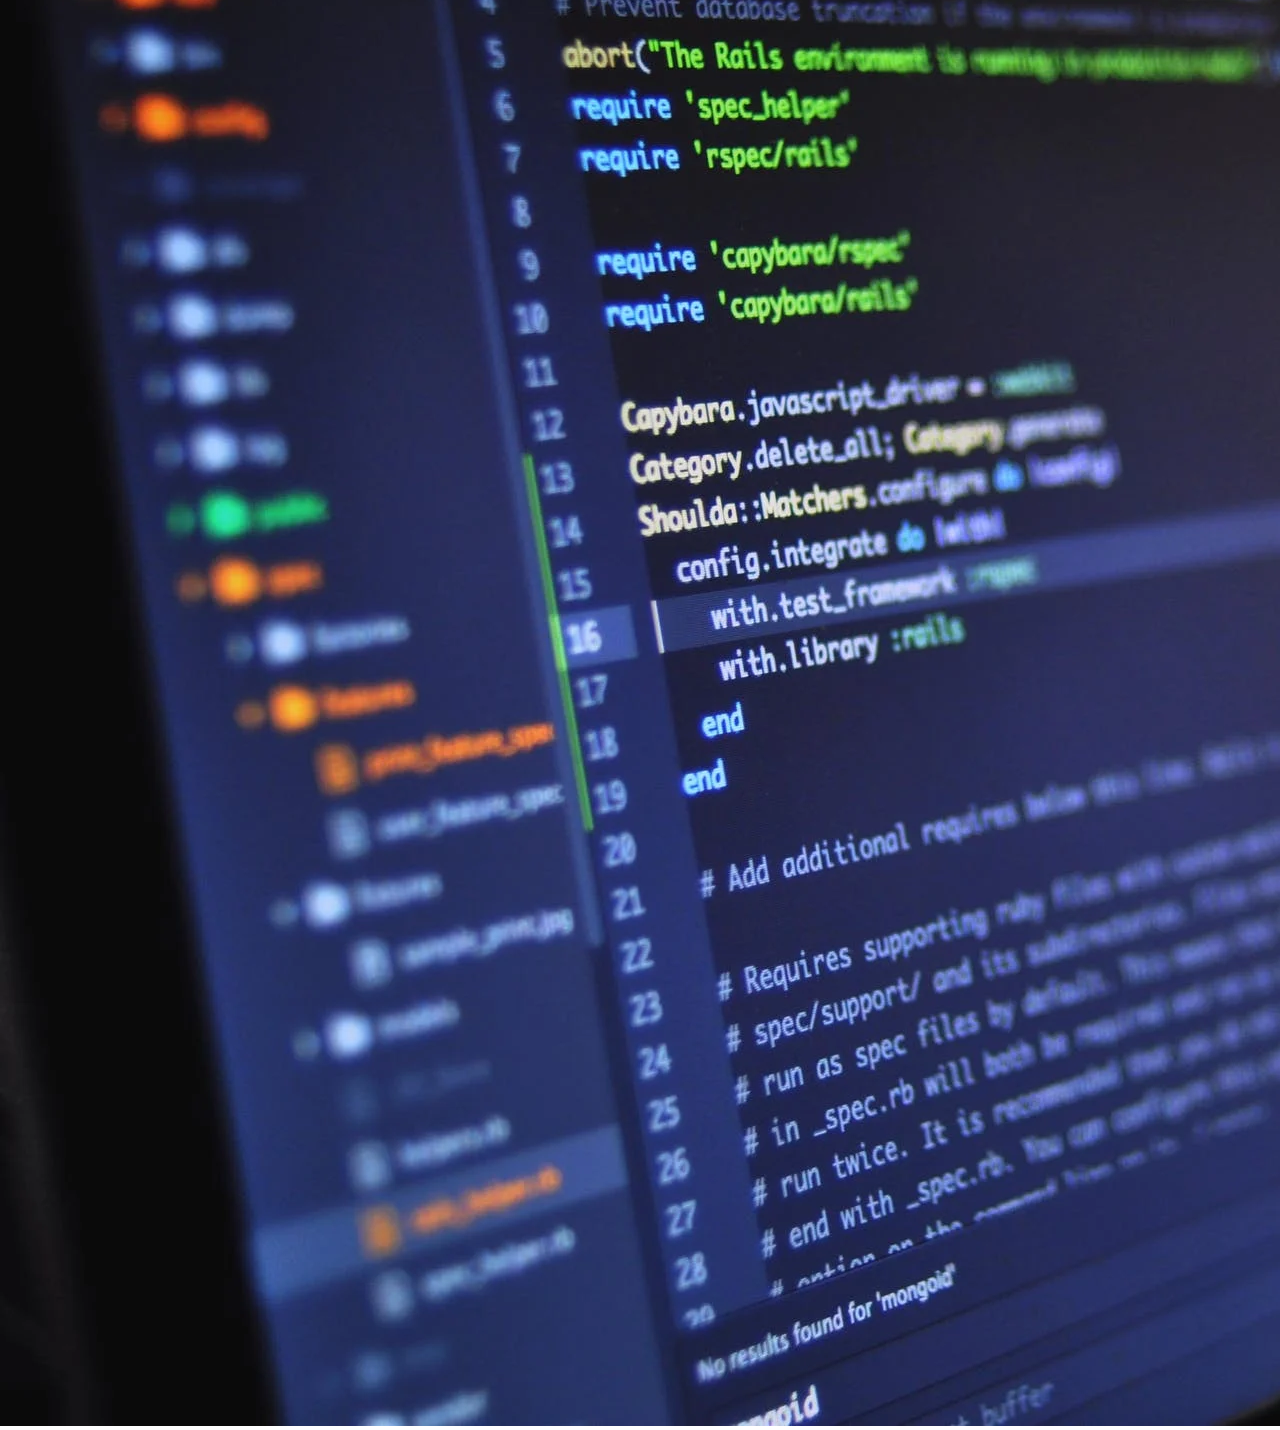
<file: pages/aboutme.html>
<!DOCTYPE html>
<html lang="en">
    <head>
        <meta charset="UTF-8">
        <meta http-equiv="X-UA-Compatible" content="IE=edge">
        <meta name="viewport" content="width=device-width, initial-scale=1.0">
        <meta name="keywords" content="Portfolio , CoderHouse , Programador , Developed , Full Stack , Acerca de mi , Quien soy , sobre mi">
        <meta name="description" content="Informacion sobre mi | Joaquin Boto">
        <link href="https://cdn.lineicons.com/3.0/lineicons.css" rel="stylesheet">
        <link rel="stylesheet" href="../css/style.css">
        <link href="https://cdn.jsdelivr.net/npm/bootstrap@5.1.3/dist/css/bootstrap.min.css" rel="stylesheet" integrity="sha384-1BmE4kWBq78iYhFldvKuhfTAU6auU8tT94WrHftjDbrCEXSU1oBoqyl2QvZ6jIW3" crossorigin="anonymous">
        <link rel="preconnect" href="https://fonts.googleapis.com">
        <link rel="preconnect" href="https://fonts.gstatic.com" crossorigin>
        <link href="https://fonts.googleapis.com/css2?family=DM+Sans:wght@500&display=swap" rel="stylesheet">
        <link rel="icon" href="../img/fabicon.png">
        <title>Mi Portfolio | About me</title>
    </head>
<body>
    


              <!--------------BARRA DE NAVEGACION--------------->

    <nav  class="navbar navbar-expand-lg p-3 navbar-dark"  id="menu">
        <div class="container">
          <a class="navbar-brand" href="../index.html"><span id="logo" class="fs-5 fs-4 fw-bold">Mi Portfolio</span></a>
          <button class="navbar-toggler" type="button" data-bs-toggle="collapse" data-bs-target="#navbarSupportedContent" aria-controls="navbarSupportedContent" aria-expanded="false" aria-label="Toggle navigation">
            <span><img src="../img/Icon.png" alt=""></span>
          </button>
            <div class="collapse navbar-collapse justify-content-end" id="navbarSupportedContent">
                    <ul class="navbar-nav px-md-5 d-md-flex justify-content-around w-75">
                    <li class="nav-item">
                      <a class="nav-link px-md-3" aria-current="page" href="../index.html"><i class="lni lni-home px-2"></i>Home</a>
                    </li>
                    <li class="nav-item px-md-3">
                      <a class="nav-link" href="./aboutme.html"><i class="lni lni-consulting px-2"></i>About me</a>
                    </li>
                    <li class="nav-item px-md-3">
                      <a class="nav-link" href="./skills.html"><i class="lni lni-diamond px-2"></i>Skills</a>
                    </li>
                    <li class="nav-item px-md-3">
                      <a class="nav-link" href="./proyecto.html"><i class="lni lni-agenda px-2"></i>Proyectos</a>
                    </li>
                    <li class="nav-item px-md-3">
                      <a class="nav-link" href="./contacto.html"><i class="lni lni-wechat px-2"></i>Contact</a>
                    </li>
                </ul>
            </div>
        </div>
    </nav>



    <!--------------CARROUSEL------------->

    <div id="carousel" class="carousel slide" data-bs-ride="carousel">
        <div class="carousel-inner">
          <div class="carousel-item active">
            <img src="../img/pexels-photo-97077.jpeg" class="d-block w-100" alt="slide1">
          </div>
          
          <div class="carousel-item">
            <img src="../img/slide2.jpg" class="d-block w-100" alt="slide2">
          </div>

          <div class="carousel-item">
            <img src="../img/slide3.jpg" class="d-block w-100" alt="slide3">
          </div>

        </div>
        <button class="carousel-control-prev" type="button" data-bs-target="#carousel"  data-bs-slide="prev">
          <span class="carousel-control-prev-icon" aria-hidden="true"></span>
          <span class="visually-hidden">Previous</span>
        </button>
        <button class="carousel-control-next" type="button" data-bs-target="#carousel"  data-bs-slide="next">
          <span class="carousel-control-next-icon" aria-hidden="true"></span>
          <span class="visually-hidden">Next</span>
        </button>
      </div>    
    
        
    
       <!--------------INTRODUCCION ABOUT ME----------------->


    <section class="d-flex flex-column justify-content-center align-items-center pt-5  text-center m-auto" id="intro">
    <img class="p-3 border-top border-3" src="../img/mobile/aboutme.png" alt="aboutme"></img>
     <p class="parrafoAboutme">
      Mi nombre es Joaquin Boto, soy un estudiante de CoderHouse. He estado aprendiendo tecnologías Front-End y Back-End durante un año.      
     </p>   
    </section>



         <!------------------ABOUT ME------------------>
    
<section class="section">
  <div class="dvDesarrollo">       
        <div>
            <img class="mx-2" src="../img/mobile/developed-icon.png" width="120px"  alt="desarrollo">
        </div>
            <div>
              <h3>Development</h3>
              <p>Desarrollo de aplicaciones WEB, moviles y ecommerce</p>
            </div>
  </div>

    <div class="dvDiseño">
        <div>
          <img class="mx-3" src="../img/mobile/desing-icon.png" width="120px" alt="Diseño">
        </div>
              <div>
                  <h3>Designs</h3>
                  <p>Diseño, Conceptualización e Implementación de productos digitales</p>
          </div>
    </div>
    
    <div class="dvComunicaciones">       
        <div>
            <img class="mx-2" src="../img/mobile/mantenimiento-icono.png" width="120px"  alt="comunicaciones">
        </div>
            <div>
              <h3>Comunication</h3>
              <p>Desarrollo  del plan de comunicaciones para sus clientes.</p>
            </div>
    </div>
</section>



      <!---------------------FOOTER------------------->



    <footer class="w-100  d-flex  align-items-center justify-content-center flex-wrap">
    <p class="fs-5 px-3  pt-3">Todos Los Derechos Reservados 2021</p>
    <div>
          <a href="mailto:joaquin.boto@hotmail.com"><img class="iconos" src="../img/mobile/email-icon.png" alt="icono"></a>
          <a href="https://github.com/joaquinboto"><img class="iconos" src="../img/mobile/github-icon.png" alt="icono"></a>
          <a href="https://www.linkedin.com/in/joaquin-boto-949132207/"><img class="iconos" src="../img/mobile/linkeding-icon.png" alt="icono"></a>
    </div>
    </footer>

    <script src="https://cdn.jsdelivr.net/npm/@popperjs/core@2.10.2/dist/umd/popper.min.js" integrity="sha384-7+zCNj/IqJ95wo16oMtfsKbZ9ccEh31eOz1HGyDuCQ6wgnyJNSYdrPa03rtR1zdB" crossorigin="anonymous"></script>
    <script src="https://cdn.jsdelivr.net/npm/bootstrap@5.1.3/dist/js/bootstrap.min.js" integrity="sha384-QJHtvGhmr9XOIpI6YVutG+2QOK9T+ZnN4kzFN1RtK3zEFEIsxhlmWl5/YESvpZ13" crossorigin="anonymous"></script>


</body>
</html>
</file>
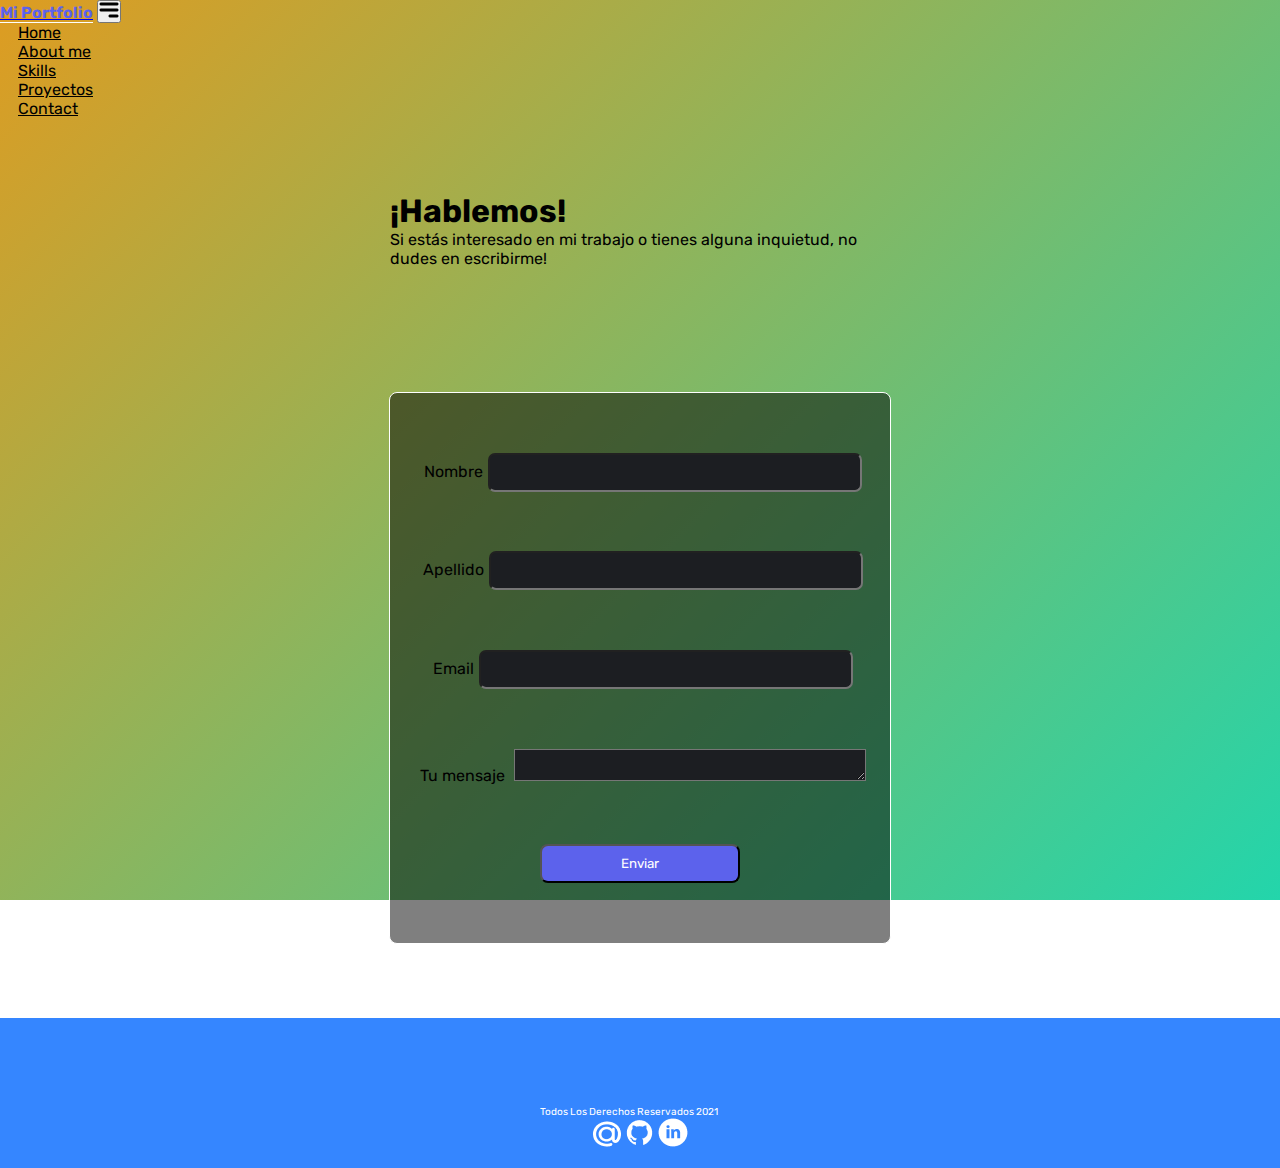
<file: pages/contacto.html>
<!DOCTYPE html>
<html lang="en">
<head>
    <meta charset="UTF-8">
    <meta http-equiv="X-UA-Compatible" content="IE=edge">
    <meta name="viewport" content="width=device-width, initial-scale=1.0">
    <meta name="keywords" content="Portfolio , CoderHouse , Programador , Developed , Full Stack , Formulario , contacto , contactame ">
    <meta name="description" content="Pagina de contacto">
    <link href="https://cdn.lineicons.com/3.0/lineicons.css" rel="stylesheet">
    <link rel="stylesheet" href="../css/style.css">
    <link href="https://cdn.jsdelivr.net/npm/bootstrap@5.1.3/dist/css/bootstrap.min.css" rel="stylesheet" integrity="sha384-1BmE4kWBq78iYhFldvKuhfTAU6auU8tT94WrHftjDbrCEXSU1oBoqyl2QvZ6jIW3" crossorigin="anonymous">
    <link rel="preconnect" href="https://fonts.googleapis.com">
    <link rel="preconnect" href="https://fonts.gstatic.com" crossorigin>
    <link href="https://fonts.googleapis.com/css2?family=DM+Sans:wght@500&display=swap" rel="stylesheet">
    <link rel="icon" href="../img/fabicon.png"> 
    <title>Mi Portfolio | Contacto</title>
</head>
<body>


    <!------------BARRA DE NAVEGACION-------------->

    <nav  class="navbar navbar-expand-lg p-3 navbar-dark"  id="menu">
        <div class="container">
          <a class="navbar-brand" href="../index.html"><span id="logo" class="fs-5 fs-4 fw-bold">Mi Portfolio</span></a>
          <button class="navbar-toggler" type="button" data-bs-toggle="collapse" data-bs-target="#navbarSupportedContent" aria-controls="navbarSupportedContent" aria-expanded="false" aria-label="Toggle navigation">
            <span><img src="../img/Icon.png" alt=""></span>
          </button>
            <div class="collapse navbar-collapse justify-content-end" id="navbarSupportedContent">
                    <ul class="navbar-nav px-md-5 d-md-flex justify-content-around w-75">
                    <li class="nav-item">
                        <a class="nav-link px-md-3" aria-current="page" href="../index.html"><i class="lni lni-home px-2"></i>Home</a>
                    </li>
                    <li class="nav-item px-md-3">
                    <a class="nav-link" href="./aboutme.html"><i class="lni lni-consulting px-2"></i>About me</a>
                    </li>
                    <li class="nav-item px-md-3">
                        <a class="nav-link" href="./skills.html"><i class="lni lni-diamond px-2"></i>Skills</a>
                    </li>
                    <li class="nav-item px-md-3">
                        <a class="nav-link" href="./proyecto.html"><i class="lni lni-agenda px-2"></i>Proyectos</a>
                    </li>
                    <li class="nav-item px-md-3">
                        <a class="nav-link" href="./contacto.html"><i class="lni lni-wechat px-2"></i>Contact</a>
                    </li>
                </ul>
            </div>
        </div>
    </nav>

        <!-------------CONTENEDOR PRINCIPAL--------------->
    
            <header class="contenedorContacto">
                <div class="encabezadoContacto">
                    <h1 class="text-center">¡Hablemos!</h1>
                    <p class="text-center">
                        Si estás interesado en mi trabajo o tienes alguna inquietud, no dudes en escribirme!
                    </p>
                </div>
                        <form class="Formulario" action="">
                            <div class="d-flex flex-column">
                                <label for="text">Nombre</label><input class="casilla" type="text">
                            </div>
                            <div class="d-flex flex-column">
                                <label for="text">Apellido</label><input class="casilla" type="text">
                            </div>
                            <div class="d-flex flex-column">
                                <label for="text">Email</label><input class="casilla" type="text">
                            </div>
                            <div class="d-flex flex-column">
                                <label for="text">Tu mensaje</label>
                                <textarea style="color: white;" name="mensaje"></textarea>
                            </div>
                            <div class="d-flex flex-column">
                                <input class="btnForm" type="button" value="Enviar">
                            </div>
                        </form>
            </header>

                  <!------------FOOTER-------------->

    <footer class="w-100  d-flex  align-items-center justify-content-center flex-wrap">
        <p class="fs-5 px-3  pt-3">Todos Los Derechos Reservados 2021</p>
        <div>
            <a href="mailto:joaquin.boto@hotmail.com"><img class="iconos" src="../img/mobile/email-icon.png" alt="icono"></a>
            <a href="https://github.com/joaquinboto"><img class="iconos" src="../img/mobile/github-icon.png" alt="icono"></a>
            <a href="https://www.linkedin.com/in/joaquin-boto-949132207/"><img class="iconos" src="../img/mobile/linkeding-icon.png" alt="icono"></a>
        </div>
    </footer>



<script src="https://cdn.jsdelivr.net/npm/@popperjs/core@2.10.2/dist/umd/popper.min.js" integrity="sha384-7+zCNj/IqJ95wo16oMtfsKbZ9ccEh31eOz1HGyDuCQ6wgnyJNSYdrPa03rtR1zdB" crossorigin="anonymous"></script>
<script src="https://cdn.jsdelivr.net/npm/bootstrap@5.1.3/dist/js/bootstrap.min.js" integrity="sha384-QJHtvGhmr9XOIpI6YVutG+2QOK9T+ZnN4kzFN1RtK3zEFEIsxhlmWl5/YESvpZ13" crossorigin="anonymous"></script>





</body>
</html>
</file>
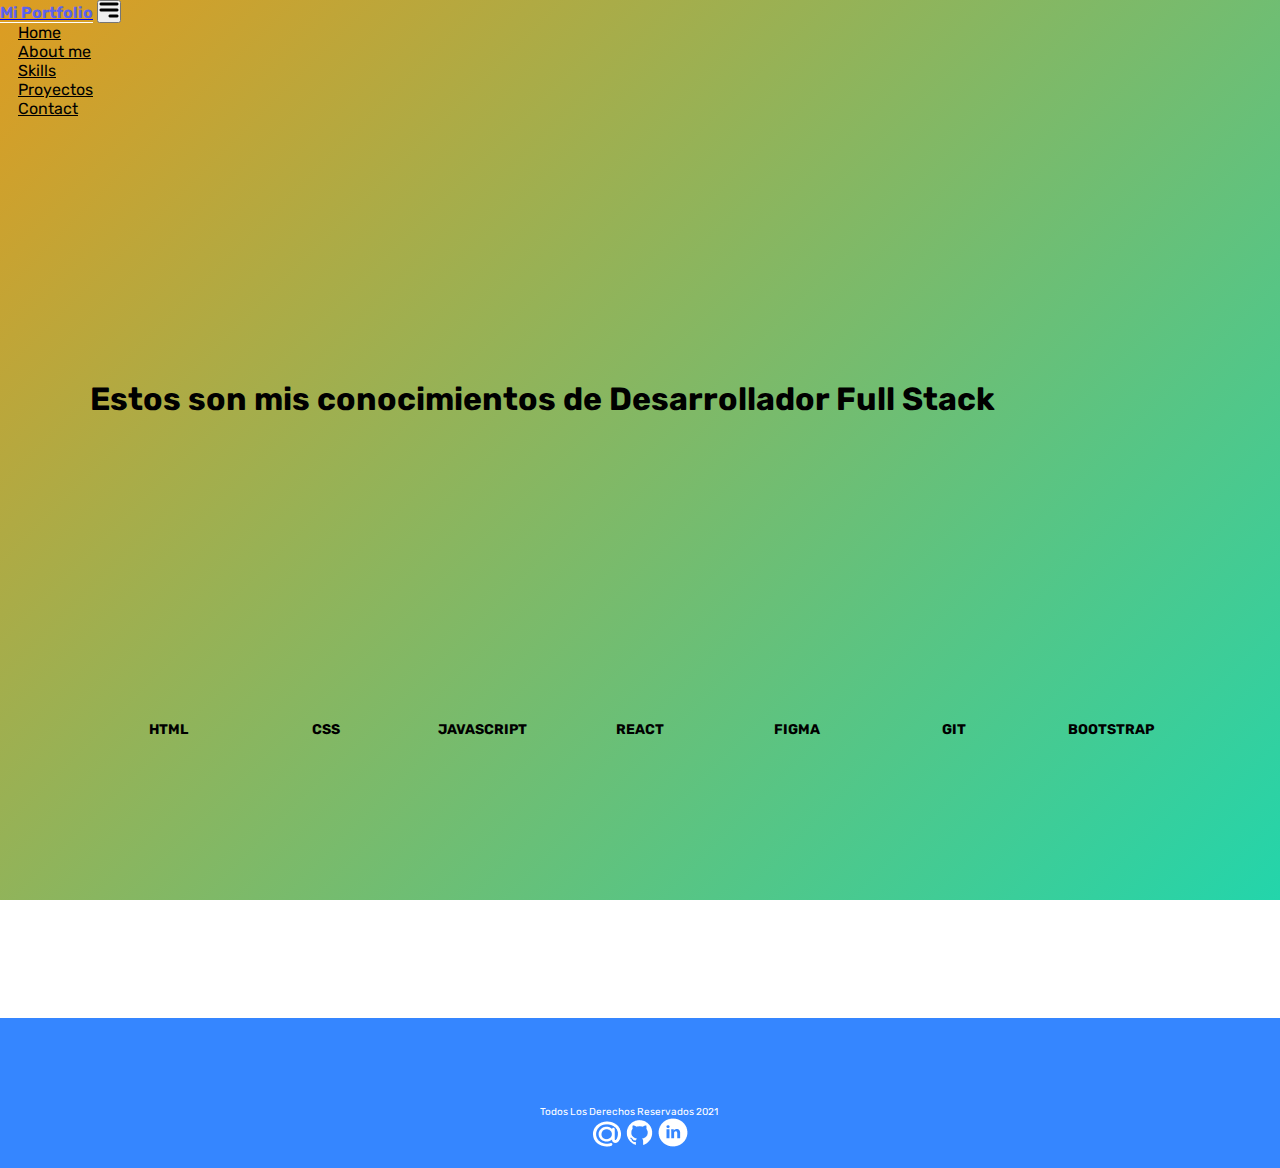
<file: pages/skills.html>
<!DOCTYPE html>
<html lang="en">
    <head>
        <meta charset="UTF-8">
        <meta http-equiv="X-UA-Compatible" content="IE=edge">
        <meta name="viewport" content="width=device-width, initial-scale=1.0">
        <meta name="keywords" content="Portfolio , CoderHouse , Programador , Developed , Full Stack , Skills , habilidades">
        <meta name="description" content="Aqui encontraras mis habilidades como Desarrollador">
        <link href="https://cdn.lineicons.com/3.0/lineicons.css" rel="stylesheet">
        <link rel="stylesheet" href="../css/style.css">
        <link href="https://cdn.jsdelivr.net/npm/bootstrap@5.1.3/dist/css/bootstrap.min.css" rel="stylesheet" integrity="sha384-1BmE4kWBq78iYhFldvKuhfTAU6auU8tT94WrHftjDbrCEXSU1oBoqyl2QvZ6jIW3" crossorigin="anonymous">
        <link rel="preconnect" href="https://fonts.googleapis.com">
        <link rel="preconnect" href="https://fonts.gstatic.com" crossorigin>
        <link href="https://fonts.googleapis.com/css2?family=DM+Sans:wght@500&display=swap" rel="stylesheet">
        <link rel="icon" href="../img/fabicon.png">
        <title>Mi Portfolio - Skills</title>
    </head>
<body>
    
    <!--------------BARRA DE NAVEGACION-------------->

    <nav  class="navbar navbar-expand-lg p-3 navbar-dark"  id="menu">
        <div class="container">
          <a class="navbar-brand" href="../index.html"><span id="logo" class="fs-5 fs-4 fw-bold">Mi Portfolio</span></a>
          <button class="navbar-toggler" type="button" data-bs-toggle="collapse" data-bs-target="#navbarSupportedContent" aria-controls="navbarSupportedContent" aria-expanded="false" aria-label="Toggle navigation">
            <span><img src="../img/Icon.png" alt=""></span>
          </button>
            <div class="collapse navbar-collapse justify-content-end" id="navbarSupportedContent">
                    <ul class="navbar-nav px-md-5 d-md-flex justify-content-around w-75">
                    <li class="nav-item">
                        <a class="nav-link px-md-3" aria-current="page" href="../index.html"><i class="lni lni-home px-2"></i>Home</a>
                    </li>
                    <li class="nav-item px-md-3">
                    <a class="nav-link" href="./aboutme.html"><i class="lni lni-consulting px-2"></i>About me</a>
                    </li>
                    <li class="nav-item px-md-3">
                        <a class="nav-link" href="./skills.html"><i class="lni lni-diamond px-2"></i>Skills</a>
                    </li>
                    <li class="nav-item px-md-3">
                        <a class="nav-link" href="./proyecto.html"><i class="lni lni-agenda px-2"></i>Proyectos</a>
                    </li>
                    <li class="nav-item px-md-3">
                        <a class="nav-link" href="./contacto.html"><i class="lni lni-wechat px-2"></i>Contact</a>
                    </li>
                </ul>
            </div>
        </div>
    </nav>


    <!-------------CONTENEDOR PRINCIPAL-------------->

    <header class="headerSkills">
        <div class="dvContenedorSkills">
            <div class="contenedorH1">
                <h1 class="text-center text-black">Estos son mis conocimientos de Desarrollador Full Stack</h1>
            </div>
            <div class="contenedorBox">
                <div class="box">
                    <i class="lni lni-html5"></i>
                    <h6>HTML</h6>
                    <h5>HTML</h5>
                </div>
                <div class="box">
                    <i class="lni lni-css3"></i>
                    <h6>CSS</h6>
                    <h5>CSS</h5>
                </div>
                <div class="box">
                    <i class="lni lni-javascript"></i>
                    <h6>JAVASCRIPT</h6>
                    <h5>JAVASCRIPT</h5>
                </div>
                <div class="box">
                    <i class="lni lni-react"></i>
                    <h6>REACT</h6>
                    <h5>REACT</h5>
                </div>
                <div class="box">
                    <i class="lni lni-figma"></i>
                    <h6>FIGMA</h6>
                    <h5>FIGMA</h5>
                </div>
                <div class="box">
                    <i class="lni lni-git"></i>
                    <h6>GIT</h6>
                    <h5>GIT</h5>
                </div>
                <div class="box">
                    <i class="lni lni-bootstrap"></i>
                    <h6>BOOTSTRAP</h6>
                    <h5>BOOTSTRAP</h5>
                </div>
            </div>
        </div>
    </header>



    <!---------------FOOTER--------------->

    <footer class="w-100  d-flex  align-items-center justify-content-center flex-wrap">
        <p class="fs-5 px-3  pt-3">Todos Los Derechos Reservados 2021</p>
        <div>
            <a href="mailto:joaquin.boto@hotmail.com"><img class="iconos" src="../img/mobile/email-icon.png" alt="icono"></a>
            <a href="https://github.com/joaquinboto"><img class="iconos" src="../img/mobile/github-icon.png" alt="icono"></a>
            <a href="https://www.linkedin.com/in/joaquin-boto-949132207/"><img class="iconos" src="../img/mobile/linkeding-icon.png" alt="icono"></a>
        </div>
    </footer>

    <script src="https://cdn.jsdelivr.net/npm/@popperjs/core@2.10.2/dist/umd/popper.min.js" integrity="sha384-7+zCNj/IqJ95wo16oMtfsKbZ9ccEh31eOz1HGyDuCQ6wgnyJNSYdrPa03rtR1zdB" crossorigin="anonymous"></script>
    <script src="https://cdn.jsdelivr.net/npm/bootstrap@5.1.3/dist/js/bootstrap.min.js" integrity="sha384-QJHtvGhmr9XOIpI6YVutG+2QOK9T+ZnN4kzFN1RtK3zEFEIsxhlmWl5/YESvpZ13" crossorigin="anonymous"></script>

</body>
</html>
</file>
<file: css/style.css>
@charset "UTF-8";
@import url("https://fonts.googleapis.com/css2?family=Rubik&display=swap");
@import url("https://fonts.googleapis.com/css2?family=Rubik:wght@700&display=swap");
* {
  margin: 0;
  padding: 0;
  font-family: "Rubik", sans-serif;
}

#menu {
  background: linear-gradient(-45deg, #EE7752, #E73c7e, #23A6D5, #23D5AB, #DE9C21);
  background-size: 400% 400%;
  animation: degrade 10s ease-in-out infinite;
  background-attachment: fixed;
}
#menu .nav-link {
  color: black;
  font-family: "Rubik", sans-serif;
}
#menu .nav-link:hover {
  opacity: 0.5;
}
@media (min-width: 992px) {
  #menu {
    background: linear-gradient(-45deg, #EE7752, #E73c7e, #23A6D5, #23D5AB, #DE9C21);
    background-size: 400% 400%;
    animation: degrade 10s ease-in-out infinite;
    background-attachment: fixed;
  }
  #menu .nav-link {
    padding: 5px 18px;
    color: black;
  }
}
#menu #logo {
  font-family: "Rubik", sans-serif;
  font-weight: bold;
  border-bottom: 1px white solid;
}

.navbar-brand span {
  color: #5C62EC;
}

.headerHome {
  background: linear-gradient(-45deg, #EE7752, #E73c7e, #23A6D5, #23D5AB, #DE9C21);
  background-size: 400% 400%;
  animation: degrade 10s ease-in-out infinite;
  background-attachment: fixed;
  height: 100vh;
  width: auto;
  max-height: auto;
  display: grid;
  grid-template-columns: 1fr 1fr;
  grid-template-rows: auto;
}
@media (max-width: 768px) {
  .headerHome {
    grid-template-columns: auto;
    grid-template-rows: 500px 600px;
  }
}
.headerHome .dvHeader {
  display: flex;
  justify-content: center;
  align-items: center;
  color: black;
  grid-column: 1/2;
}
@media (max-width: 768px) {
  .headerHome {
    grid-column: 1/2;
    grid-row: 2/3;
  }
}
.headerHome .dvFlex {
  height: 350px;
  display: flex;
  justify-content: space-between;
  flex-direction: column;
  align-items: center;
}
@media (min-width: 768px) {
  .headerHome .dvFlex {
    font-size: 18px;
    font-family: "Rubik", sans-serif;
  }
}
.headerHome .dvFlex .titulo {
  font-size: 25px;
  text-align: center;
}
.headerHome .dvFlex .titulo .parrafoTitulo {
  font-family: "Rubik", sans-serif;
  font-weight: bold;
}
@media (min-width: 768px) {
  .headerHome .dvFlex .titulo {
    font-size: 40px;
  }
}
.headerHome .dvFlex span {
  color: #5C62EC;
}
.headerHome .dvFlex .botonCv, .headerHome .dvFlex .dvImg .opacidad:hover button:hover, .headerHome .dvImg .opacidad:hover .dvFlex button:hover {
  max-width: 180px;
  border-radius: 12px;
  background-color: rgba(0, 0, 0, 0.5);
  box-shadow: 0px 0px 5px white;
  cursor: pointer;
  padding: 10px;
  color: white;
}
.headerHome .dvFlex .botonCv:hover, .headerHome .dvFlex .dvImg .opacidad:hover button:hover, .headerHome .dvImg .opacidad:hover .dvFlex button:hover {
  background-color: #5C62EC;
  color: black;
  box-shadow: 0px 0px 5px black;
  padding: 8px;
}
.headerHome .dvFlex .redes {
  padding: 5px;
  transition: all 200ms;
}
.headerHome .dvFlex .redes:hover {
  transform: scale(1.1);
  filter: hue-rotate(360deg) drop-shadow(6px 2px 2px black);
}
.headerHome .dvImg {
  grid-column: 0.6666666667;
  background-image: url(../img/slide33.jpg);
  background-size: cover;
  background-repeat: no-repeat;
  border-radius: 15px;
  position: relative;
}
@media (max-width: 768px) {
  .headerHome .dvImg {
    background-size: cover;
    grid-column: 1/2;
    grid-row: 2/3;
  }
}
.headerHome .dvImg .opacidad {
  background-size: contain;
  background-attachment: fixed;
  background-repeat: no-repeat;
  border-radius: 15px;
  position: absolute;
  width: 100%;
  height: 100%;
  display: flex;
  justify-content: center;
  align-items: center;
}
.headerHome .dvImg .opacidad button {
  display: none;
}
.headerHome .dvImg .opacidad:hover {
  background-color: rgba(0, 0, 0, 0.5);
  background-size: cover;
  background-attachment: fixed;
  background-repeat: no-repeat;
  position: absolute;
  width: 100%;
  height: 100%;
  cursor: pointer;
  box-shadow: -1px 0px 50px white;
}
.headerHome .dvImg .opacidad:hover button {
  display: block;
  background-color: #5C62EC;
  border-radius: 12px;
  background-color: rgba(0, 0, 0, 0.5);
  box-shadow: 0px 0px 5px white;
  padding: 8px;
  color: white;
}
.headerHome .dvImg .opacidad:hover button:hover {
  background-color: #5C62EC;
}

@keyframes degrade {
  0% {
    background-position: 0% 50%;
  }
  50% {
    background-position: 100% 50%;
  }
  100% {
    background-position: 0% 50%;
  }
}
.parrafoAboutme {
  font-weight: bold;
  font-size: 30px;
  width: 50%;
}
@media (max-width: 576px) {
  .parrafoAboutme {
    font-size: 20px;
    width: 100%;
    padding: 0 30px;
  }
}

.carousel-inner {
  max-height: 40rem;
}

.section {
  background: linear-gradient(-45deg, #EE7752, #E73c7e, #23A6D5, #23D5AB, #DE9C21);
  background-size: 400% 400%;
  animation: degrade 10s ease-in-out infinite;
  background-attachment: fixed;
  width: 100%;
  height: 550px;
  display: grid;
  grid-template-areas: "desarrollo diseño" "comunicacion comunicacion";
}
@media (max-width: 768px) {
  .section {
    grid-template-areas: "desarrollo" "diseño" "comunicacion";
    height: 850px;
  }
}
.section .dvDesarrollo {
  grid-area: desarrollo;
  display: flex;
  justify-content: center;
  align-items: center;
  transition: all 1s ease-in-out;
  width: 70%;
  justify-self: center;
  border-radius: 20px;
}
.section .dvDesarrollo i {
  font-size: 100px;
  padding: 15px;
}
@media (max-width: 576px) {
  .section .dvDesarrollo {
    width: 100%;
    flex-direction: column;
    text-align: center;
  }
}
.section .dvDesarrollo:hover {
  color: white;
  background-color: black;
  transform: rotateX(360deg);
}
.section .dvDiseño {
  grid-area: diseño;
  display: flex;
  justify-content: center;
  align-items: center;
  transition: all 1s ease-in-out;
  width: 70%;
  justify-self: center;
  border-radius: 20px;
}
.section .dvDiseño i {
  font-size: 100px;
  padding: 15px;
}
@media (max-width: 576px) {
  .section .dvDiseño {
    width: 100%;
    flex-direction: column;
    text-align: center;
  }
}
.section .dvDiseño:hover {
  color: white;
  background-color: black;
  transform: rotateX(360deg);
}
.section .dvComunicaciones {
  grid-area: comunicacion;
  display: flex;
  justify-content: center;
  align-items: center;
  transition: all 1s ease-in-out;
  width: 35%;
  justify-self: center;
  border-radius: 20px;
}
.section .dvComunicaciones i {
  font-size: 100px;
  padding: 15px;
}
@media (max-width: 768px) {
  .section .dvComunicaciones {
    width: 70%;
  }
}
@media (max-width: 576px) {
  .section .dvComunicaciones {
    width: 100%;
    flex-direction: column;
    text-align: center;
  }
}
.section .dvComunicaciones:hover {
  color: white;
  background-color: black;
  transform: rotateX(360deg);
}

#intro {
  background: linear-gradient(-45deg, #EE7752, #E73c7e, #23A6D5, #23D5AB, #DE9C21);
  background-size: 400% 400%;
  animation: degrade 10s ease-in-out infinite;
  background-attachment: fixed;
}

.contenedorTransparente {
  background: linear-gradient(-45deg, #EE7752, #E73c7e, #23A6D5, #23D5AB, #DE9C21);
  background-size: 400% 400%;
  animation: degrade 10s ease-in-out infinite;
  background-attachment: fixed;
  width: 100%;
  height: 150px;
  position: relative;
}

footer {
  background: #3586ff;
  width: 100%;
  min-height: 100px;
  padding-top: 50px;
  display: flex;
  justify-content: center;
  align-items: center;
  flex-direction: column;
  position: relative;
}
footer .redesFooter {
  display: flex;
  justify-content: center;
  align-items: center;
  padding-left: 0px;
}
footer .redesFooter li {
  list-style: none;
}
footer .redesFooter a {
  display: inline-block;
}
footer .menuFooter {
  list-style: none;
  display: flex;
  justify-content: space-around;
  flex-direction: column;
  text-decoration: none;
  margin: 3px 0;
  padding-left: 0px;
}
@media (max-width: 576px) {
  footer .menuFooter {
    height: 150px;
  }
}
@media (min-width: 768px) {
  footer .menuFooter {
    flex-direction: row;
    justify-content: space-around;
    width: 400px;
  }
}
footer .menuFooter a {
  display: inline-block;
  text-decoration: none;
  color: white;
  margin-bottom: 5px;
  border-bottom: 1px solid white;
  height: 20px;
}
footer .menuFooter a:hover {
  opacity: 0.5;
}
footer .lni {
  font-size: 35px;
  color: white;
  padding: 0 8px;
}
footer .lni:hover {
  transform: scale(1.1);
  filter: hue-rotate(360deg) drop-shadow(6px 2px 2px black);
}
footer .olas {
  position: absolute;
  top: -50px;
  left: 0;
  width: 100%;
  height: 100px;
  background: url(../img/wave.png);
  background-size: 1000px;
}
footer #ola1 {
  z-index: 1000;
  opacity: 1;
  bottom: 0;
  animation: ola1 3s linear infinite;
}
@keyframes ola1 {
  0% {
    background-position-x: 1000px;
  }
  100% {
    background-position-x: 0px;
  }
}
footer #ola2 {
  z-index: 999;
  opacity: 0.5;
  bottom: 10px;
  animation: ola2 4s linear infinite;
}
@keyframes ola2 {
  0% {
    background-position-x: 0px;
  }
  100% {
    background-position-x: 1000px;
  }
}
footer #ola3 {
  z-index: 999;
  opacity: 0.2;
  bottom: 15px;
  animation: ola2 3s linear infinite;
}
footer #ola4 {
  z-index: 999;
  opacity: 0.7;
  bottom: 10px;
  animation: ola1 6s linear infinite;
}
footer p {
  font-size: 10px;
  width: 200px;
  color: white;
  margin-top: 20px;
}

.contenedorContacto {
  background: linear-gradient(-45deg, #EE7752, #E73c7e, #23A6D5, #23D5AB, #DE9C21);
  background-size: 400% 400%;
  animation: degrade 10s ease-in-out infinite;
  background-attachment: fixed;
  width: auto;
  height: 100vh;
  color: black;
  display: flex;
  flex-direction: column;
  justify-content: center;
  align-items: center;
}
.contenedorContacto .encabezadoContacto {
  height: 200px;
  width: 500px;
}
@media (max-width: 576px) {
  .contenedorContacto .encabezadoContacto {
    width: 300px;
  }
}
.contenedorContacto .Formulario {
  background-color: rgba(0, 0, 0, 0.5);
  width: 500px;
  height: 550px;
  border-radius: 8px;
  display: flex;
  justify-content: space-evenly;
  flex-direction: column;
  align-items: center;
  border: white solid 1px;
}
.contenedorContacto .Formulario .casilla {
  border-radius: 7px;
  background-color: #1C1E22;
  padding: 10px;
  width: 350px;
  color: white;
}
.contenedorContacto .Formulario textarea {
  max-height: 150px;
  background-color: #1C1E22;
  width: 350px;
}
.contenedorContacto .Formulario label {
  padding: 5px;
}
.contenedorContacto .Formulario .btnForm {
  width: 200px;
  border-radius: 8px;
  cursor: pointer;
  padding: 10px;
  color: white;
  background-color: #5C62EC;
}
@media (max-width: 576px) {
  .contenedorContacto .Formulario .casilla {
    border-radius: 7px;
    padding: 10px;
    width: 280px;
    color: white;
  }
  .contenedorContacto .Formulario textarea {
    width: 280px;
  }
}
@media (max-width: 576px) {
  .contenedorContacto .Formulario {
    width: 350px;
  }
}

.headerSkills {
  background: linear-gradient(-45deg, #EE7752, #E73c7e, #23A6D5, #23D5AB, #DE9C21);
  background-size: 400% 400%;
  animation: degrade 10s ease-in-out infinite;
  background-attachment: fixed;
  position: relative;
  height: 100vh;
}
@media (max-width: 768px) {
  .headerSkills {
    height: 100%;
  }
}
.headerSkills .dvContenedorSkills {
  display: grid;
  grid-template-columns: 1fr 1fr 1fr;
  grid-template-rows: 300px 200px 200px;
}
@media (max-width: 768px) {
  .headerSkills .dvContenedorSkills {
    grid-template-columns: 1fr;
    grid-template-rows: 300px 300px;
  }
}
.headerSkills .dvContenedorSkills .contenedorH1 {
  display: flex;
  flex-direction: column;
  justify-content: flex-end;
  grid-row: 1/2;
  grid-column: 2/3;
}
.headerSkills .dvContenedorSkills .contenedorH1 h1 {
  font-weight: bold;
}
.headerSkills .dvContenedorSkills .contenedorBox {
  grid-row: 3/4;
  grid-column: 2/3;
  max-width: 1100px;
  display: flex;
  justify-content: center;
}
@media (max-width: 768px) {
  .headerSkills .dvContenedorSkills .contenedorBox {
    flex-wrap: wrap;
    grid-row: 2/4;
    padding-top: 100px;
    padding-bottom: 200px;
  }
}
.headerSkills .dvContenedorSkills .box {
  width: 218px;
  height: 200px;
  margin: 1px;
  display: flex;
  flex-direction: column;
  align-items: center;
  justify-content: center;
  cursor: pointer;
  border-radius: 8px;
  position: relative;
}
.headerSkills .dvContenedorSkills .box i {
  font-size: 60px;
  color: black;
  padding-bottom: 20px;
}
.headerSkills .dvContenedorSkills .box h6 {
  font-size: 14px;
  color: black;
}
.headerSkills .dvContenedorSkills .box h5 {
  font-size: 18px;
  color: white;
  position: absolute;
  bottom: 48px;
  filter: blur(5px);
  opacity: 0;
}
.headerSkills .dvContenedorSkills .box:hover {
  transform: scale(1.1);
  transition: all 300ms ease;
  box-shadow: 0px 5px 50px white;
  background-color: black;
  z-index: 1;
}
.headerSkills .dvContenedorSkills .box:hover i {
  color: white;
}
.headerSkills .dvContenedorSkills .box:hover h5 {
  font-size: 14px;
  opacity: 1;
  filter: blur(0);
  color: white;
  transition: all 600ms ease;
}
.headerSkills .dvContenedorSkills .box:hover h6 {
  color: white;
  opacity: 0;
}

.headerProyects {
  background: linear-gradient(-45deg, #EE7752, #E73c7e, #23A6D5, #23D5AB, #DE9C21);
  background-size: 400% 400%;
  animation: degrade 10s ease-in-out infinite;
  background-attachment: fixed;
  height: 100vh;
  max-height: 1100px;
  display: grid;
  grid-template-columns: 1fr 1fr;
}
@media (max-width: 768px) {
  .headerProyects {
    height: 500px;
    grid-template-columns: auto;
    grid-template-rows: 200px 200px 200px;
  }
  .headerProyects .dvProyectsAnimacion {
    display: none;
  }
  .headerProyects .dvProyectsH1 {
    grid-row: 2/3;
  }
}
@media (max-width: 576px) {
  .headerProyects {
    height: 500px;
  }
}
.headerProyects .dvProyectsH1 {
  display: flex;
  flex-direction: column;
  justify-content: center;
  align-items: center;
}
.headerProyects .dvProyectsH1 .ProyectsH1 {
  color: black;
  width: 70%;
  font-size: 45px;
  padding: 30px;
  text-align: center;
  font-weight: bold;
}
@media (max-width: 768px) {
  .headerProyects .dvProyectsH1 .ProyectsH1 {
    font-size: 30px;
    width: 100%;
  }
}
@media (max-width: 576px) {
  .headerProyects .dvProyectsH1 .ProyectsH1 {
    font-size: 20px;
  }
}
.headerProyects .dvProyectsAnimacion {
  width: auto;
  height: 550px;
  position: relative;
}
.headerProyects .dvProyectsAnimacion .box1 {
  position: absolute;
  width: 701px;
  height: 428px;
  left: 37px;
  top: 110px;
  background: url(../img/online-document-animate.svg);
  background-repeat: no-repeat;
  background-size: cover;
  box-shadow: 0px 5px 35px black;
  background-color: rgba(0, 0, 0, 0.5);
  border-radius: 8px;
}
.headerProyects .dvProyectsAnimacion .box2 {
  position: absolute;
  width: 399px;
  height: 274px;
  left: 225px;
  top: 250px;
  background: url(../img/Blog.svg);
  background-repeat: no-repeat;
  background-size: cover;
  box-shadow: 0px 5px 35px black;
  background-color: rgba(0, 0, 0, 0.5);
  border-radius: 8px;
}
.headerProyects .dvProyectsAnimacion .box3 {
  position: absolute;
  width: 412px;
  height: 274px;
  left: 375px;
  top: 280px;
  background: url(../img/working-from-anywhere-animate.svg);
  background-repeat: no-repeat;
  background-size: cover;
  box-shadow: 0px 5px 35px black;
  background-color: rgba(0, 0, 0, 0.5);
  border-radius: 8px;
}
.headerProyects .dvProyectsAnimacion > * {
  transition: all 1s cubic-bezier(0.075, 0.82, 0.165, 1) 0s;
}
.headerProyects .dvProyectsAnimacion > div {
  transform: rotateY(-20deg) rotateX(20deg);
  filter: blur(1px);
  cursor: pointer;
}
.headerProyects .dvProyectsAnimacion:hover > div {
  transform: rotateY(0deg) rotateX(0deg);
  filter: saturate(50%);
}
.headerProyects .dvProyectsAnimacion:hover .box2 {
  transition-delay: 0.1s;
  transform: translate(-260px, 30px);
}
.headerProyects .dvProyectsAnimacion:hover .box1 {
  transition-delay: 0.1s;
  transform: translate(0px, -80px);
}
.headerProyects .dvProyectsAnimacion:hover div:hover {
  filter: brightness(120%) saturate(130%);
}

.mainFlex {
  display: grid;
  grid-template-columns: 1fr 1fr;
  grid-template-rows: 150px 500px;
  width: 100%;
  height: 100vh;
  background: linear-gradient(-45deg, #EE7752, #E73c7e, #23A6D5, #23D5AB, #DE9C21);
  background-size: 400% 400%;
  animation: degrade 10s ease-in-out infinite;
  background-attachment: fixed;
}
@media (max-width: 576px) {
  .mainFlex {
    grid-template-columns: 100%;
    grid-template-rows: 150px 400px 400px;
    height: 1400px;
  }
}
@media (min-width: 768px) {
  .mainFlex {
    grid-template-columns: 1fr 1fr 1fr;
    grid-template-rows: 100px;
    height: 800px;
  }
}
.mainFlex .dvCard1 {
  grid-column: 1/2;
  display: flex;
  justify-content: center;
  align-items: center;
  margin-bottom: 20px;
}
.mainFlex .dvCard1 .card1 {
  width: 250px;
  height: 300px;
  background-image: url(../img/pixlr-bg-healer.png);
  background-size: contain;
  background-repeat: no-repeat;
}
@media (min-width: 768px) {
  .mainFlex .dvCard1 .card1 {
    width: 300px;
    height: 400px;
    background-image: url(../img/pixlr-bg-healer.png);
    background-size: cover;
    background-repeat: no-repeat;
    transition: all 300ms ease-in-out;
  }
  .mainFlex .dvCard1 .card1:hover {
    background-image: url(../img/pixlr-bg-healer2.png);
    transform: rotateY(360deg);
  }
}
.mainFlex .dvCard2 {
  grid-column: 2/3;
  display: flex;
  justify-content: center;
  align-items: center;
  margin-bottom: 20px;
}
@media (max-width: 576px) {
  .mainFlex .dvCard2 {
    grid-row: 2/3;
    grid-column: 1/2;
  }
}
.mainFlex .dvCard2 .card2 {
  width: 250px;
  height: 300px;
  background-image: url(../img/pixlr-bg-knight.png);
  background-size: contain;
  background-repeat: no-repeat;
}
@media (min-width: 768px) {
  .mainFlex .dvCard2 .card2 {
    width: 300px;
    height: 400px;
    background-image: url(../img/pixlr-bg-knight.png);
    background-size: cover;
    background-repeat: no-repeat;
    transition: all 300ms ease-in-out;
  }
  .mainFlex .dvCard2 .card2:hover {
    background-image: url(../img/knight2.png);
    transform: rotateY(360deg);
  }
}
.mainFlex .dvCard3 {
  grid-column: 1/3;
  display: flex;
  justify-content: center;
  align-items: center;
  margin-bottom: 20px;
}
@media (min-width: 768px) {
  .mainFlex .dvCard3 {
    grid-column: 3/4;
  }
}
.mainFlex .dvCard3 .card3 {
  width: 250px;
  height: 300px;
  background-image: url(../img/pixlr-bg-mage.png);
  background-size: contain;
  background-repeat: no-repeat;
}
@media (min-width: 768px) {
  .mainFlex .dvCard3 .card3 {
    width: 300px;
    height: 400px;
    background-image: url(../img/pixlr-bg-mage.png);
    background-size: cover;
    background-repeat: no-repeat;
    transition: all 1s cubic-bezier(0.075, 0.82, 0.165, 1) 0s;
  }
  .mainFlex .dvCard3 .card3:hover {
    background-image: url(../img/pixlr-bg-mage2.png);
    transform: rotateY(360deg);
  }
}
.mainFlex .mainButton {
  grid-column: 1/4;
  justify-self: center;
}

/*# sourceMappingURL=style.css.map */
</file>
<file: style.css>
@charset "UTF-8";
* {
  margin: 0;
  padding: 0;
  font-family: "DM Sans", sans-serif;
}

#menu {
  background-image: url(./img/Posiblefondo.png);
  background-attachment: fixed;
  background-size: cover;
}
#menu .nav-link {
  color: black;
}
@media (min-width: 992px) {
  #menu {
    background: url(./img/Posiblefondo.png);
  }
  #menu .nav-link {
    padding: 5px 18px;
    color: black;
  }
}
#menu #logo {
  font-family: Arial, Helvetica, sans-serif;
  border-bottom: 1px white solid;
}

.navbar-brand span {
  color: #5C62EC;
}

.headerHome {
  background-image: url(./img/Posiblefondo.png);
  background-attachment: fixed;
  width: auto;
  height: 100vh;
  max-height: auto;
  background-repeat: no-repeat;
  background-size: cover;
  display: grid;
  grid-template-columns: 1fr 1fr;
  grid-template-rows: auto;
}
@media (max-width: 768px) {
  .headerHome {
    grid-template-columns: auto;
    grid-template-rows: 1fr 500px;
  }
}
.headerHome .dvHeader {
  display: flex;
  justify-content: center;
  height: 100vh;
  align-items: center;
  color: black;
  grid-column: 1/2;
}
@media (max-width: 768px) {
  .headerHome {
    grid-column: 1/2;
    grid-row: 2/3;
  }
}
.headerHome .dvFlex {
  height: 350px;
  display: flex;
  justify-content: space-between;
  flex-direction: column;
  align-items: center;
}
@media (min-width: 768px) {
  .headerHome .dvFlex {
    font-size: 18px;
    font-family: "DM Sans", sans-serif;
  }
}
.headerHome .dvFlex .titulo {
  font-size: 25px;
  text-align: center;
}
@media (min-width: 768px) {
  .headerHome .dvFlex .titulo {
    font-size: 40px;
  }
}
.headerHome .dvFlex span {
  color: #5C62EC;
}
.headerHome .dvFlex .botonCv, .headerHome .dvFlex .dvImg .opacidad:hover button:hover, .headerHome .dvImg .opacidad:hover .dvFlex button:hover {
  max-width: 180px;
  border-radius: 12px;
  background-color: rgba(0, 0, 0, 0.5);
  box-shadow: 0px 0px 5px white;
  cursor: pointer;
  padding: 10px;
  color: white;
}
.headerHome .dvFlex .botonCv:hover, .headerHome .dvFlex .dvImg .opacidad:hover button:hover, .headerHome .dvImg .opacidad:hover .dvFlex button:hover {
  background-color: #5C62EC;
  color: black;
  box-shadow: 0px 0px 5px black;
  padding: 8px;
}
.headerHome .dvFlex .redes {
  padding: 5px;
  transition: all 200ms;
}
.headerHome .dvFlex .redes:hover {
  transform: scale(1.1);
  filter: hue-rotate(360deg) drop-shadow(6px 2px 2px black);
}
.headerHome .dvImg {
  grid-column: 0.6666666667;
  background-image: url(./img/slide33.jpg);
  background-size: cover;
  background-repeat: no-repeat;
  border-radius: 15px;
  position: relative;
}
@media (max-width: 768px) {
  .headerHome .dvImg {
    background-size: cover;
    grid-column: 1/2;
    grid-row: 2/3;
  }
}
.headerHome .dvImg .opacidad {
  background-size: contain;
  background-attachment: fixed;
  background-repeat: no-repeat;
  border-radius: 15px;
  position: absolute;
  width: 100%;
  height: 100%;
  display: flex;
  justify-content: center;
  align-items: center;
}
.headerHome .dvImg .opacidad button {
  display: none;
}
.headerHome .dvImg .opacidad:hover {
  background-color: rgba(0, 0, 0, 0.5);
  background-size: cover;
  background-attachment: fixed;
  background-repeat: no-repeat;
  position: absolute;
  width: 100%;
  height: 100%;
  cursor: pointer;
}
.headerHome .dvImg .opacidad:hover button {
  display: block;
  background-color: #5C62EC;
  border-radius: 12px;
  background-color: rgba(0, 0, 0, 0.5);
  box-shadow: 0px 0px 5px white;
  padding: 8px;
  color: white;
}
.headerHome .dvImg .opacidad:hover button:hover {
  background-color: #5C62EC;
}

@media (min-width: 992px) {
  .dvImg {
    -webkit-animation: slide-right 1s cubic-bezier(0.25, 0.46, 0.45, 0.94) both;
    animation: slide-right 1s cubic-bezier(0.25, 0.46, 0.45, 0.94) both;
  }
  @-webkit-keyframes slide-right {
    0% {
      -webkit-transform: translateX(0);
      transform: translateX(0);
    }
    100% {
      -webkit-transform: translateX(100px);
      transform: translateX(100px);
    }
  }
  @keyframes slide-right {
    0% {
      -webkit-transform: translateX(0);
      transform: translateX(0);
    }
    100% {
      -webkit-transform: translateX(100px);
      transform: translateX(100px);
    }
  }
}

.carousel-inner {
  max-height: 40rem;
}

.section {
  background-image: url(./img/Posiblefondo.png);
  background-position: center;
  background-attachment: fixed;
  width: 100%;
  height: 550px;
  display: grid;
  grid-template-areas: "desarrollo diseño" "comunicacion comunicacion";
}
@media (max-width: 768px) {
  .section {
    grid-template-areas: "desarrollo" "diseño" "comunicacion";
  }
}
.section .dvDesarrollo {
  grid-area: desarrollo;
  display: flex;
  justify-content: center;
  align-items: center;
}
.section .dvDiseño {
  grid-area: diseño;
  display: flex;
  justify-content: center;
  align-items: center;
}
.section .dvComunicaciones {
  grid-area: comunicacion;
  display: flex;
  justify-content: center;
  align-items: center;
}

#intro {
  background-image: url(./img/Posiblefondo.png);
  background-attachment: fixed;
}

footer {
  background-image: url(./img/Posiblefondo.png);
  background-attachment: fixed;
  min-height: 100px;
}
footer p {
  color: black;
  text-align: center;
}
footer .iconos {
  transition: all 300ms ease-in-out;
  padding: 0 10px;
}
footer .iconos:hover {
  transform: scale(1.1);
  filter: hue-rotate(360deg) drop-shadow(6px 2px 2px black);
}

.contenedorContacto {
  background-image: url(./img/Posiblefondo.png);
  background-size: cover;
  background-repeat: no-repeat;
  background-attachment: fixed;
  width: auto;
  height: 100vh;
  color: black;
  display: flex;
  flex-direction: column;
  justify-content: center;
  align-items: center;
}
.contenedorContacto .encabezadoContacto {
  height: 200px;
  width: 500px;
}
@media (max-width: 576px) {
  .contenedorContacto .encabezadoContacto {
    width: 300px;
  }
}
.contenedorContacto .Formulario {
  background-color: #26292D;
  width: 500px;
  height: 550px;
  border-radius: 8px;
  display: flex;
  justify-content: space-evenly;
  flex-direction: column;
  align-items: center;
  border: white solid 1px;
}
.contenedorContacto .Formulario .casilla {
  border-radius: 7px;
  background-color: #1C1E22;
  padding: 10px;
  width: 350px;
  color: white;
}
.contenedorContacto .Formulario textarea {
  max-height: 150px;
  background-color: #1C1E22;
  width: 350px;
}
.contenedorContacto .Formulario label {
  padding: 5px;
}
.contenedorContacto .Formulario .btnForm {
  width: 200px;
  border-radius: 8px;
  cursor: pointer;
  padding: 10px;
  color: white;
  background-color: #5C62EC;
}
@media (max-width: 576px) {
  .contenedorContacto .Formulario .casilla {
    border-radius: 7px;
    padding: 10px;
    width: 280px;
    color: white;
  }
  .contenedorContacto .Formulario textarea {
    width: 280px;
  }
}
@media (max-width: 576px) {
  .contenedorContacto .Formulario {
    width: 350px;
  }
}

.headerSkills {
  background-image: url(./img/Posiblefondo.png);
  background-attachment: fixed;
  background-repeat: no-repeat;
  background-size: cover;
  position: relative;
  height: 100vh;
}
@media (max-width: 768px) {
  .headerSkills {
    height: 100%;
  }
}
.headerSkills .dvContenedorSkills {
  display: grid;
  grid-template-columns: 1fr 1fr 1fr;
  grid-template-rows: 300px 200px 200px;
}
@media (max-width: 768px) {
  .headerSkills .dvContenedorSkills {
    grid-template-columns: 1fr;
    grid-template-rows: 300px 300px;
  }
}
.headerSkills .dvContenedorSkills .contenedorH1 {
  display: flex;
  flex-direction: column;
  justify-content: flex-end;
  grid-row: 1/2;
  grid-column: 2/3;
}
.headerSkills .dvContenedorSkills .contenedorBox {
  grid-row: 3/4;
  grid-column: 2/3;
  max-width: 1100px;
  display: flex;
  justify-content: center;
}
@media (max-width: 768px) {
  .headerSkills .dvContenedorSkills .contenedorBox {
    flex-wrap: wrap;
    grid-row: 2/4;
    padding-top: 100px;
  }
}
.headerSkills .dvContenedorSkills .box {
  width: 218px;
  height: 200px;
  margin: 1px;
  display: flex;
  flex-direction: column;
  align-items: center;
  justify-content: center;
  cursor: pointer;
  border-radius: 8px;
  position: relative;
}
.headerSkills .dvContenedorSkills .box i {
  font-size: 60px;
  color: black;
  padding-bottom: 20px;
}
.headerSkills .dvContenedorSkills .box h6 {
  font-size: 14px;
  color: black;
}
.headerSkills .dvContenedorSkills .box h5 {
  font-size: 18px;
  color: white;
  position: absolute;
  bottom: 48px;
  filter: blur(5px);
  opacity: 0;
}
.headerSkills .dvContenedorSkills .box:hover {
  transform: scale(1.1);
  transition: all 300ms ease;
  box-shadow: 0px 5px 50px white;
  background-color: black;
  z-index: 1;
}
.headerSkills .dvContenedorSkills .box:hover i {
  color: white;
}
.headerSkills .dvContenedorSkills .box:hover h5 {
  font-size: 14px;
  opacity: 1;
  filter: blur(0);
  color: white;
  transition: all 600ms ease;
}
.headerSkills .dvContenedorSkills .box:hover h6 {
  color: white;
  opacity: 0;
}

.headerProyects {
  background-image: url(./img/Posiblefondo.png);
  background-attachment: fixed;
  background-repeat: no-repeat;
  background-size: cover;
  height: 100vh;
  max-height: 1100px;
  display: grid;
  grid-template-columns: 1fr 1fr;
}
@media (max-width: 768px) {
  .headerProyects {
    height: 500px;
    grid-template-columns: auto;
    grid-template-rows: 200px 200px 200px;
  }
  .headerProyects .dvProyectsAnimacion {
    display: none;
  }
  .headerProyects .dvProyectsH1 {
    grid-row: 2/3;
  }
}
@media (max-width: 576px) {
  .headerProyects {
    height: 500px;
  }
}
.headerProyects .dvProyectsH1 {
  display: flex;
  flex-direction: column;
  justify-content: center;
  align-items: center;
}
.headerProyects .dvProyectsH1 .ProyectsH1 {
  color: black;
  width: 70%;
  font-size: 45px;
  padding: 30px;
  text-align: center;
}
@media (max-width: 768px) {
  .headerProyects .dvProyectsH1 .ProyectsH1 {
    font-size: 30px;
    width: 100%;
  }
}
@media (max-width: 576px) {
  .headerProyects .dvProyectsH1 .ProyectsH1 {
    font-size: 20px;
  }
}
.headerProyects .dvProyectsAnimacion {
  width: auto;
  height: 550px;
  position: relative;
}
.headerProyects .dvProyectsAnimacion .box1 {
  position: absolute;
  width: 701px;
  height: 428px;
  left: 37px;
  top: 110px;
  background: url(./img/online-document-animate.svg);
  background-repeat: no-repeat;
  background-size: cover;
  box-shadow: 0px 5px 35px black;
  background-color: rgba(0, 0, 0, 0.5);
  border-radius: 8px;
}
.headerProyects .dvProyectsAnimacion .box2 {
  position: absolute;
  width: 399px;
  height: 274px;
  left: 225px;
  top: 250px;
  background: url(./img/Blog.svg);
  background-repeat: no-repeat;
  background-size: cover;
  box-shadow: 0px 5px 35px black;
  background-color: rgba(0, 0, 0, 0.5);
  border-radius: 8px;
}
.headerProyects .dvProyectsAnimacion .box3 {
  position: absolute;
  width: 412px;
  height: 274px;
  left: 375px;
  top: 280px;
  background: url(./img/working-from-anywhere-animate.svg);
  background-repeat: no-repeat;
  background-size: cover;
  box-shadow: 0px 5px 35px black;
  background-color: rgba(0, 0, 0, 0.5);
  border-radius: 8px;
}
.headerProyects .dvProyectsAnimacion > * {
  transition: all 1s cubic-bezier(0.075, 0.82, 0.165, 1) 0s;
}
.headerProyects .dvProyectsAnimacion > div {
  transform: rotateY(-20deg) rotateX(20deg);
  filter: blur(1px);
  cursor: pointer;
}
.headerProyects .dvProyectsAnimacion:hover > div {
  transform: rotateY(0deg) rotateX(0deg);
  filter: saturate(50%);
}
.headerProyects .dvProyectsAnimacion:hover .box2 {
  transition-delay: 0.1s;
  transform: translate(-260px, 30px);
}
.headerProyects .dvProyectsAnimacion:hover .box1 {
  transition-delay: 0.1s;
  transform: translate(0px, -80px);
}
.headerProyects .dvProyectsAnimacion:hover div:hover {
  filter: brightness(120%) saturate(130%);
}

.mainFlex {
  display: grid;
  grid-template-columns: 1fr 1fr;
  grid-template-rows: 1fr 1fr;
  width: 100%;
  height: 100vh;
  background: url(./img/Posiblefondo.png);
  background-attachment: fixed;
}
@media (max-width: 576px) {
  .mainFlex {
    grid-template-columns: 100%;
    grid-template-rows: 1fr 1fr 1fr;
    height: 1500px;
  }
}
@media (min-width: 768px) {
  .mainFlex {
    grid-template-columns: 1fr 1fr 1fr;
    grid-template-rows: auto;
    height: 800px;
  }
}
.mainFlex .dvCard1 {
  grid-column: 1/2;
  display: flex;
  justify-content: center;
  align-items: center;
  margin-bottom: 20px;
}
.mainFlex .dvCard1 .card1 {
  width: 300px;
  height: 400px;
  background-image: url(./img/pixlr-bg-healer.png);
  background-size: cover;
  background-repeat: no-repeat;
  transition: all 300ms ease-in-out;
}
.mainFlex .dvCard1 .card1:hover {
  background-image: url(./img/pixlr-bg-healer2.png);
  transform: rotateY(360deg);
}
.mainFlex .dvCard2 {
  grid-column: 2/3;
  display: flex;
  justify-content: center;
  align-items: center;
  margin-bottom: 20px;
}
@media (max-width: 576px) {
  .mainFlex .dvCard2 {
    grid-row: 2/3;
    grid-column: 1/2;
  }
}
.mainFlex .dvCard2 .card2 {
  width: 300px;
  height: 400px;
  background-image: url(./img/pixlr-bg-knight.png);
  background-size: cover;
  background-repeat: no-repeat;
  transition: all 300ms ease-in-out;
}
.mainFlex .dvCard2 .card2:hover {
  background-image: url(./img/knight2.png);
  transform: rotateY(360deg);
}
.mainFlex .dvCard3 {
  grid-column: 1/3;
  display: flex;
  justify-content: center;
  align-items: center;
  margin-bottom: 20px;
}
@media (min-width: 768px) {
  .mainFlex .dvCard3 {
    grid-column: 3/4;
  }
}
.mainFlex .dvCard3 .card3 {
  width: 300px;
  height: 400px;
  background-image: url(./img/pixlr-bg-mage.png);
  background-size: cover;
  background-repeat: no-repeat;
  transition: all 1s cubic-bezier(0.075, 0.82, 0.165, 1) 0s;
}
.mainFlex .dvCard3 .card3:hover {
  background-image: url(./img/pixlr-bg-mage2.png);
  transform: rotateY(360deg);
}

/*# sourceMappingURL=style.css.map */
</file>
